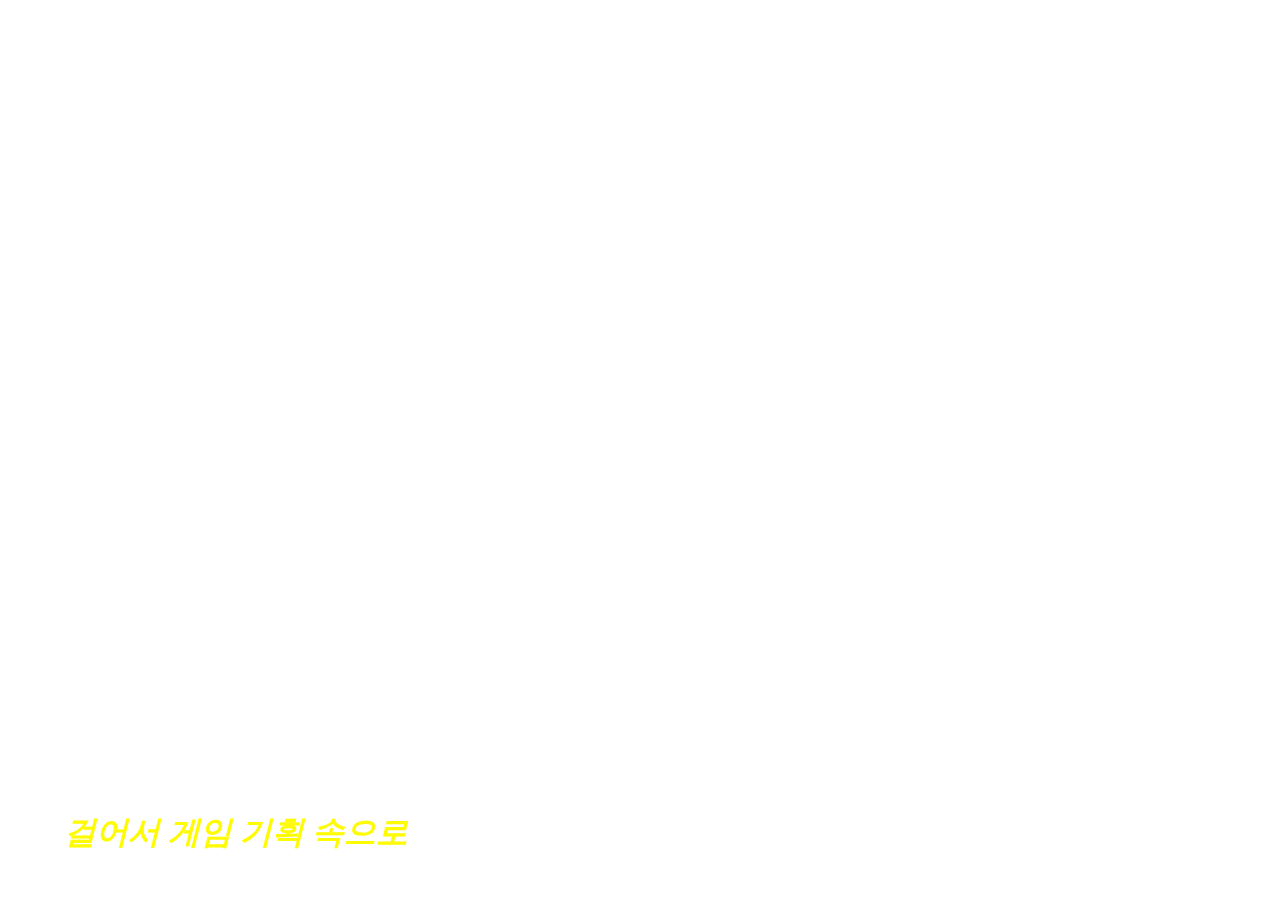
<file: index.html>
<!DOCTYPE html>
<html lang="ko">

<head>
  <meta charset="UTF-8">
  <meta http-equiv="X-UA-Compatible" content="IE=edge">
  <meta name="viewport" content="width=device-width, initial-scale=1.0">
  <meta name="description" content="걸어서 게임기획 속으로">
  <meta name="author" content="KMJ">
  <meta name="generator" content="HTML5">
  <title>Intro</title>
  <meta property="og:type" content="website" />
  <meta property="og:site_name" content="걸어서 게임기획 속으로" />
  <meta property="og:title" content="Intro" />
  <meta property="og:description" content="GDD, UXUI디자인, 레벨디자인 등 그외 모든 게임기획서 모음." />
  <meta property="og:image" content="./images/name_seo.png" />
  <!-- 아텐츠주소 대신 자신의 웹페이지 주소로 바꾸세요 -->
  <meta property="og:url" content="https://kmj3697.netlify.app" />
  <meta property="twitter:card" content="summary" />
  <meta property="twitter:site" content="걸어서 게임기획 속으로" />
  <meta property="twitter:title" content="Intro" />
  <meta property="twitter:description" content="GDD, UXUI디자인, 레벨디자인 등 그외 모든 게임기획서 모음." />
  <meta property="twitter:image" content="./images/name_seo.png" />
  <!-- 아텐츠주소 대신 자신의 웹페이지 주소로 바꾸세요 -->
  <meta property="twitter:url" content="https://kmj3697.netlify.app" />
  <link rel="icon" href="/favicon.ico" />
  <link rel="stylesheet" href="./main.css">
  <!-- <link rel="stylesheet" href="/main.css"> -->
  <!-- <script defer src="/main.js" ></script> -->
  <!-- <script defer src="./main.js"></script> -->
</head>

<body>

  <div style="position: fixed; z-index: -1; width: 100%; height: 100%;" >
    <!-- <iframe width="100%" height="100%" src="https://www.youtube.com/embed/pKMPQ85Ilu4?si=y_7mDklYCB31kJk9&autoplay=1&loop=1&mute=1&playlist=pKMPQ85Ilu4" 
    title="YouTube video player" 
    frameborder="0" 
    allow="accelerometer; autoplay; clipboard-write; encrypted-media; gyroscope; picture-in-picture; web-share" 
    allowfullscreen>
    </iframe> -->
    <iframe width="100%" height="100%" src="https://www.youtube.com/embed/YXj1Cb3p1Jk?loop=1&autoplay=1&mute=1&si=kQ7he0IMuxiHTXy3&playlist=YXj1Cb3p1Jk" 
    title="YouTube video player" 
    frameborder="0" 
    allow="accelerometer; autoplay; clipboard-write; encrypted-media; gyroscope; picture-in-picture; web-share" 
    referrerpolicy="strict-origin-when-cross-origin" 
    allowfullscreen></iframe>
  </div>
  <div>
    <a id="pl" href="/pages/mainpage.html">걸어서 게임 기획 속으로</a>
  </div>
</body>


</html>
</file>
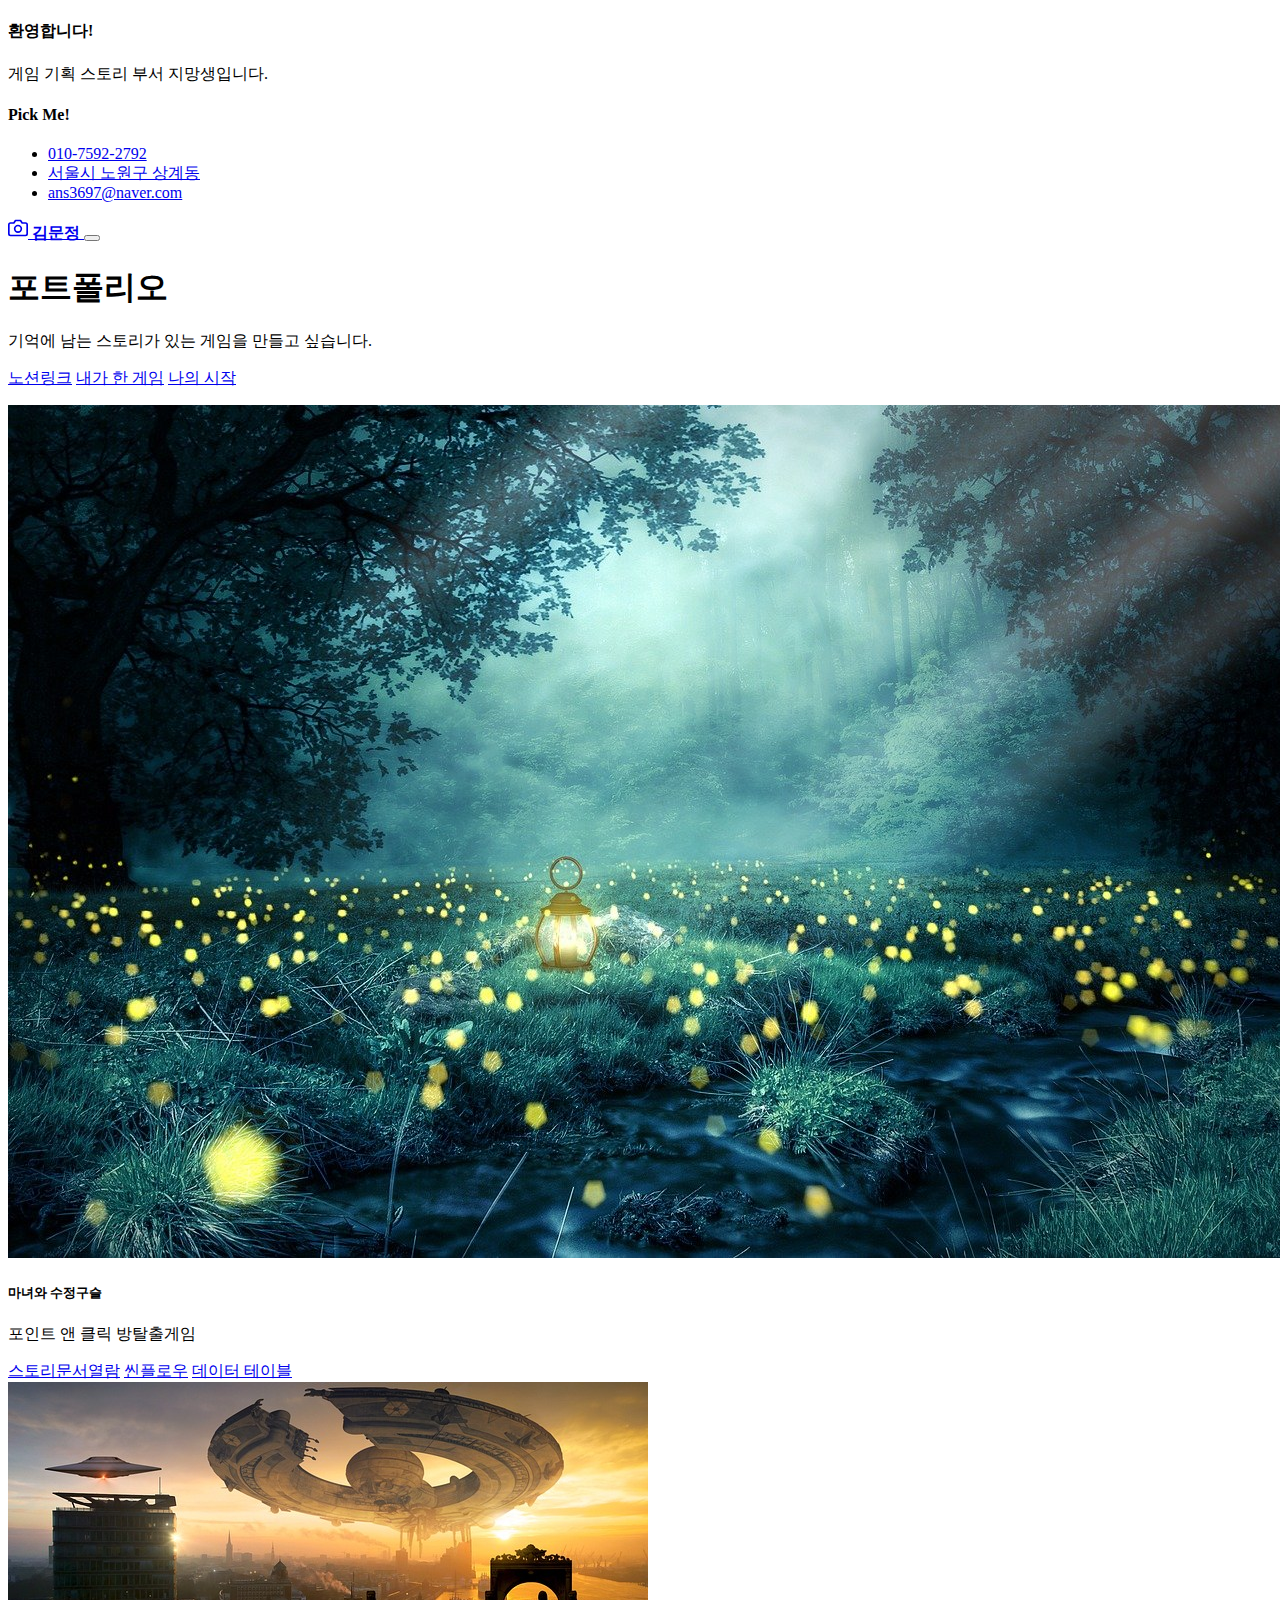
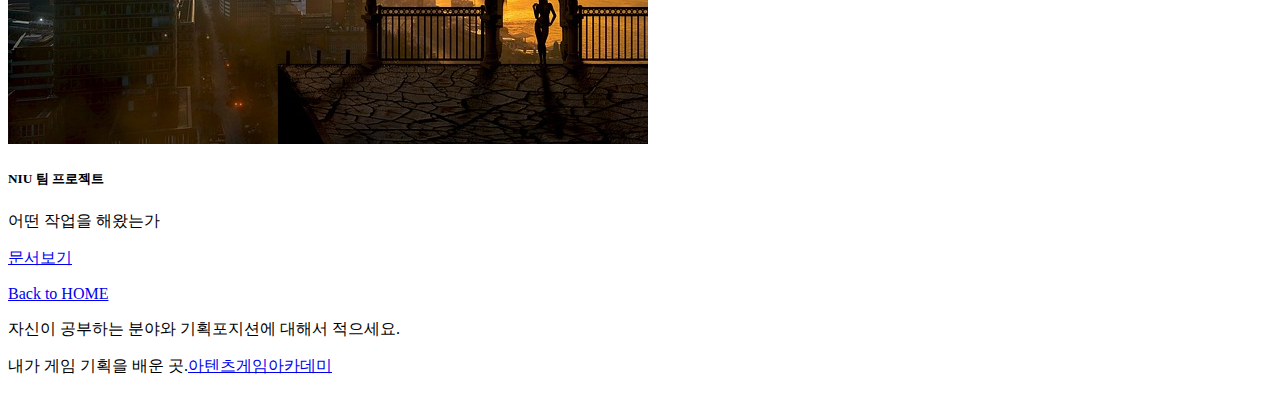
<file: pages/mainpage.html>
<!DOCTYPE html>
<html lang="ko">

<head>
  <meta charset="utf-8">
  <meta name="viewport" content="width=device-width, initial-scale=1">
  <meta name="description" content="걸어서 게임기획 속으로">
  <meta name="author" content="YHS">
  <meta name="generator" content="HTML5">
  <title>HOME</title>
  <meta property="og:type" content="website" />
  <meta property="og:site_name" content="걸어서 게임기획 속으로" />
  <meta property="og:title" content="HOME" />
  <meta property="og:description" content="프로젝트별 게임기획서 모음." />
  <meta property="og:image" content="./images/name_seo.png" />
  <!-- 아텐츠주소 대신 자신의 웹페이지 주소로 바꾸세요 -->
  <meta property="og:url" content="https://kmj3697.netlify.app" />
  <meta property="twitter:card" content="summary" />
  <meta property="twitter:site" content="걸어서 게임기획 속으로" />
  <meta property="twitter:title" content="HOME" />
  <meta property="twitter:description" content="프로젝트별 게임기획서 모음." />
  <meta property="twitter:image" content="./images/name_seo.png" />
  <!-- 아텐츠주소 대신 자신의 웹페이지 주소로 바꾸세요 -->
  <meta property="twitter:url" content="https://kmj3697.netlify.app" />
  <link rel="icon" href="/favicon.ico" />
  <link rel="canonical" href="https://getbootstrap.com/docs/5.2/examples/album/">

  <!-- CSS only -->
  <link href="https://cdn.jsdelivr.net/npm/bootstrap@5.2.3/dist/css/bootstrap.min.css" rel="stylesheet"
    integrity="sha384-rbsA2VBKQhggwzxH7pPCaAqO46MgnOM80zW1RWuH61DGLwZJEdK2Kadq2F9CUG65" crossorigin="anonymous">
  <!-- JavaScript Bundle with Popper -->
  <script defer src="https://cdn.jsdelivr.net/npm/bootstrap@5.2.3/dist/js/bootstrap.bundle.min.js"
    integrity="sha384-kenU1KFdBIe4zVF0s0G1M5b4hcpxyD9F7jL+jjXkk+Q2h455rYXK/7HAuoJl+0I4" crossorigin="anonymous">
  </script>


  <style>
    .bd-placeholder-img {
      font-size: 1.125rem;
      text-anchor: middle;
      -webkit-user-select: none;
      -moz-user-select: none;
      user-select: none;
    }

    @media (min-width: 768px) {
      .bd-placeholder-img-lg {
        font-size: 3.5rem;
      }
    }

    .b-example-divider {
      height: 3rem;
      background-color: rgba(0, 0, 0, .1);
      border: solid rgba(0, 0, 0, .15);
      border-width: 1px 0;
      box-shadow: inset 0 .5em 1.5em rgba(0, 0, 0, .1), inset 0 .125em .5em rgba(0, 0, 0, .15);
    }

    .b-example-vr {
      flex-shrink: 0;
      width: 1.5rem;
      height: 100vh;
    }

    .bi {
      vertical-align: -.125em;
      fill: currentColor;
    }

    .nav-scroller {
      position: relative;
      z-index: 2;
      height: 2.75rem;
      overflow-y: hidden;
    }

    .nav-scroller .nav {
      display: flex;
      flex-wrap: nowrap;
      padding-bottom: 1rem;
      margin-top: -1px;
      overflow-x: auto;
      text-align: center;
      white-space: nowrap;
      -webkit-overflow-scrolling: touch;
    }
  </style>
</head>

<body>

  <header>
    <div class="collapse bg-dark" id="navbarHeader">
      <div class="container">
        <div class="row">
          <div class="col-sm-8 col-md-7 py-4">
            <h4 class="text-white">환영합니다!</h4>
            <p class="text-muted">게임 기획 스토리 부서 지망생입니다.</p>
          </div>
          <div class="col-sm-4 offset-md-1 py-4">
            <h4 class="text-white">Pick Me!</h4>
            <ul class="list-unstyled">
              <li><a href="#" class="text-white">010-7592-2792</a></li>
              <li><a href="#" class="text-white">서울시 노원구 상계동</a></li>
              <li><a href="#" class="text-white">ans3697@naver.com</a></li>
            </ul>
          </div>
        </div>
      </div>
    </div>
    <div class="navbar navbar-dark bg-dark shadow-sm">
      <div class="container">
        <a href="#" class="navbar-brand d-flex align-items-center">
          <svg xmlns="http://www.w3.org/2000/svg" width="20" height="20" fill="none" stroke="currentColor"
            stroke-linecap="round" stroke-linejoin="round" stroke-width="2" aria-hidden="true" class="me-2"
            viewBox="0 0 24 24">
            <path d="M23 19a2 2 0 0 1-2 2H3a2 2 0 0 1-2-2V8a2 2 0 0 1 2-2h4l2-3h6l2 3h4a2 2 0 0 1 2 2z" />
            <circle cx="12" cy="13" r="4" /></svg>
          <strong>김문정</strong>
        </a>
        <button class="navbar-toggler" type="button" data-bs-toggle="collapse" data-bs-target="#navbarHeader"
          aria-controls="navbarHeader" aria-expanded="false" aria-label="Toggle navigation">
          <span class="navbar-toggler-icon"></span>
        </button>
      </div>
    </div>
  </header>

  <main>
    <section class="py-5 text-center container">
      <div class="row py-lg-5">
        <div class="col-lg-6 col-md-8 mx-auto">
          <h1 class="fw-light">포트폴리오</h1>
          <p class="lead text-muted">기억에 남는 스토리가 있는 게임을 만들고 싶습니다.</p>
          <p>
            <a href="https://disco-echinacea-abc.notion.site/27c8d905493d476da9c014181e8a33de?pvs=4" class="btn btn-outline-info my-2">노션링크</a>
            <a href="/pages/sub02.html" class="btn btn-outline-dark my-2">내가 한 게임</a>
            <a href="https://atentsgame.com/" class="btn btn-outline-success my-2">나의 시작</a>
          </p>
        </div>
      </div>
    </section>

 
 

          <!-- 캐로셀 테스트 -->
        
    <div class="album py-5 bg-success">
      <div class="container">
        <div class="row row-cols-1 row-cols-sm-2 row-cols-md-3 g-3">
          <div class="col">
            <div class="card shadow-sm" width="100%">
              <img src="/images/nightwoods.jpg" class="card-img-top" alt="우주선1">
              <div class="card-body">
                <h5 class="card-title">마녀와 수정구슬</h5>
                <p class="card-text">포인트 앤 클릭 방탈출게임</p>
                <a href="/pages/page01.html" class="btn btn-dark">스토리문서열람</a>
                <a href="/pages/page01-1.html" class="btn btn-info">씬플로우</a>
                <a href="/pages/page01-1.html" class="btn btn-dark">데이터 테이블</a>
              </div>
            </div>
          </div>
          <div class="col">
            <div class="card shadow-sm" width="100%">
              <img src="/images/spaceship02.jpg" class="card-img-top" alt="우주선2">
              <div class="card-body">
                <h5 class="card-title">NIU 팀 프로젝트</h5>
                <p class="card-text">어떤 작업을 해왔는가</p>
                <a href="/pages/page02.html" class="btn btn-dark">문서보기</a>
              </div>
            </div>
          </div>
          <!-- 캐로셀 테스트 끝 -->

          <!-- <div class="col">
            <div class="card shadow-sm" width="100%">
              <img src="/images/spaceship01.jpg" class="card-img-top" alt="우주선1">
              <div class="card-body">
                <h5 class="card-title">프로젝트1 이름</h5>
                <p class="card-text">프로젝트1의 내용 설명</p>
                <a href="/pages/sub01.html" class="btn btn-dark">프로젝트1</a>
              </div>
            </div>
          </div>
          <div class="col">
            <div class="card shadow-sm" width="100%">
              <img src="/images/spaceship02.jpg" class="card-img-top" alt="우주선2">
              <div class="card-body">
                <h5 class="card-title">프로젝트2 이름</h5>
                <p class="card-text">매트로바니아 장르의 플래포머 스테이지.</p>
                <a href="/pages/page02.html" class="btn btn-dark">문서보기</a>
              </div>
            </div>
          </div>
          <div class="col">
            <div class="card shadow-sm" width="100%">
              <img src="/images/spaceship03.jpg" class="card-img-top" alt="우주선3">
              <div class="card-body">
                <h5 class="card-title">프로젝트3 이름</h5>
                <p class="card-text">드래그 앤 드랍 기능이 있는 인벤토리 기능</p>
                <a href="/pages/page03.html" class="btn btn-dark">문서보기</a>
              </div>
            </div>
          </div>
          <div class="col">
            <div class="card shadow-sm" width="100%">
              <img src="/images/spaceship04.jpg" class="card-img-top" alt="우주선4">
              <div class="card-body">
                <h5 class="card-title">전투시스템</h5>
                <p class="card-text">온라인 필드 베이스 다대다 전투 환경의 전투 디자인</p>
                <a href="/pages/page04.html" class="btn btn-dark">문서보기</a>
              </div>
            </div>
          </div>
          <div class="col">
            <div class="card shadow-sm" width="100%">
              <img src="/images/spaceship05.jpg" class="card-img-top" alt="우주선5">
              <div class="card-body">
                <h5 class="card-title">채팅시스템</h5>
                <p class="card-text">UI디자인 중 채팅에 대한 모든 시스템</p>
                <a href="/pages/page05.html" class="btn btn-dark">문서보기</a>
              </div>
            </div>
          </div>
          <div class="col">
            <div class="card shadow-sm" width="100%">
              <img src="/images/spaceship06.jpg" class="card-img-top" alt="우주선6">
              <div class="card-body">
                <h5 class="card-title">경매장시스템</h5>
                <p class="card-text">게임 내 상품과 재화를 교환하는 공공 거래 시스템을 주관하는 곳의 디자인</p>
                <a href="/pages/page06.html" class="btn btn-dark">문서보기</a>
              </div>
            </div>
          </div> -->

      </div>
    </div>

  </main>

  <footer class="text-muted py-5">
    <div class="container">
      <p class="float-end mb-1">
        <a href="/index.html">Back to HOME</a>
      </p>
      <p class="mb-1">자신이 공부하는 분야와 기획포지션에 대해서 적으세요.</p>
      <p class="mb-0">내가 게임 기획을 배운 곳.<a href="https://atentsgame.com">아텐츠게임아카데미</a> </p>
    </div>
  </footer>

</html>
</file>
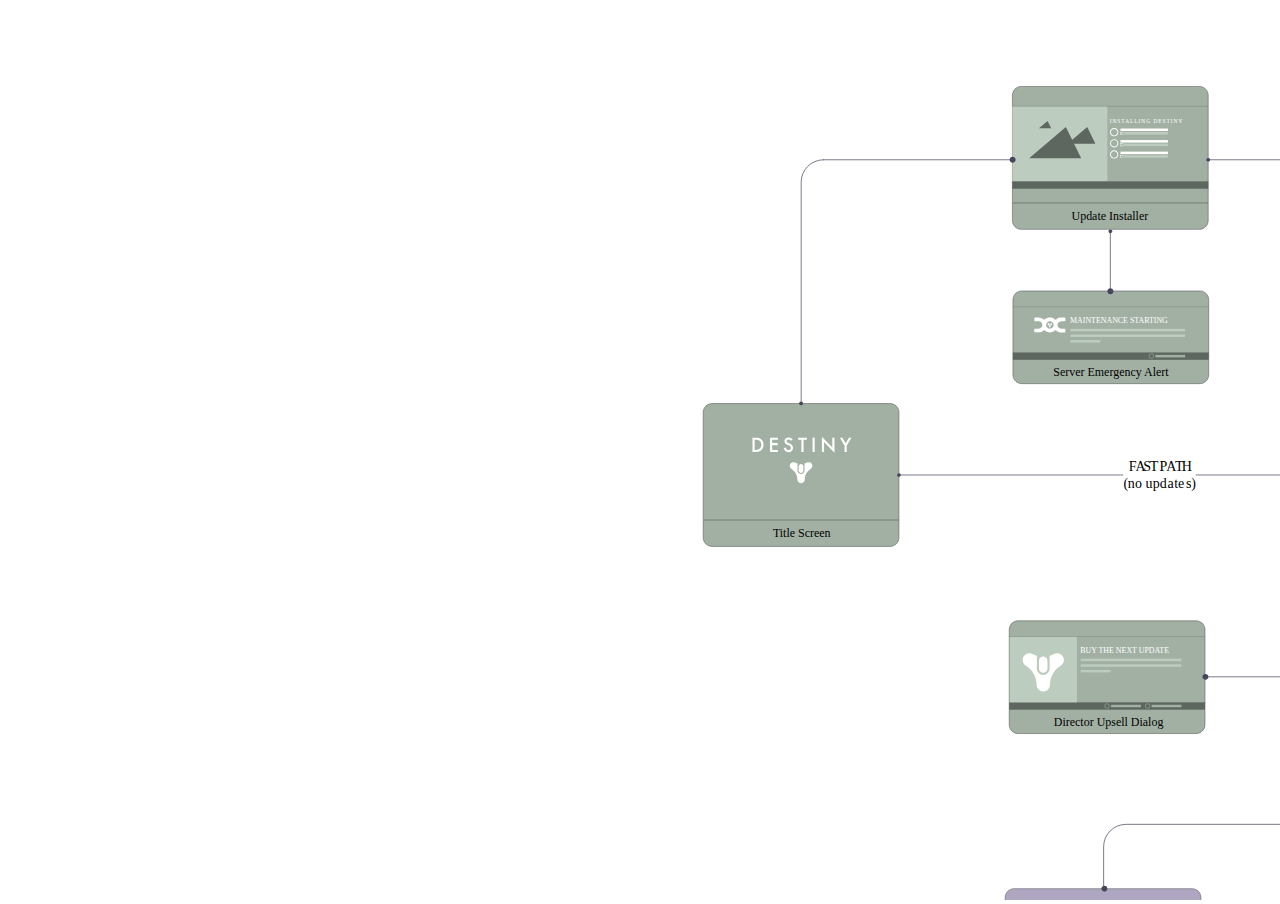
<file: pages/page01-1.html>
<!DOCTYPE html>
<html lang="ko">

<head>
  <meta charset="UTF-8">
  <meta http-equiv="X-UA-Compatible" content="IE=edge">
  <meta name="viewport" content="width=device-width, initial-scale=1.0">
  <title>전체 IA 구조도</title>
  <style>
    #myPDF {
      width: 100%;
      height: 100vh;
    }

    body {
      margin: 0;
      padding: 0;
      overflow: hidden;
    }
  </style>
</head>

<body>

  <body>
    <iframe title="document" id="myPDF" src="/KMJ/images/Destiny_flowchart_v9.svg" frameborder="0"></iframe>
  </body>
</body>

</html>
</file>
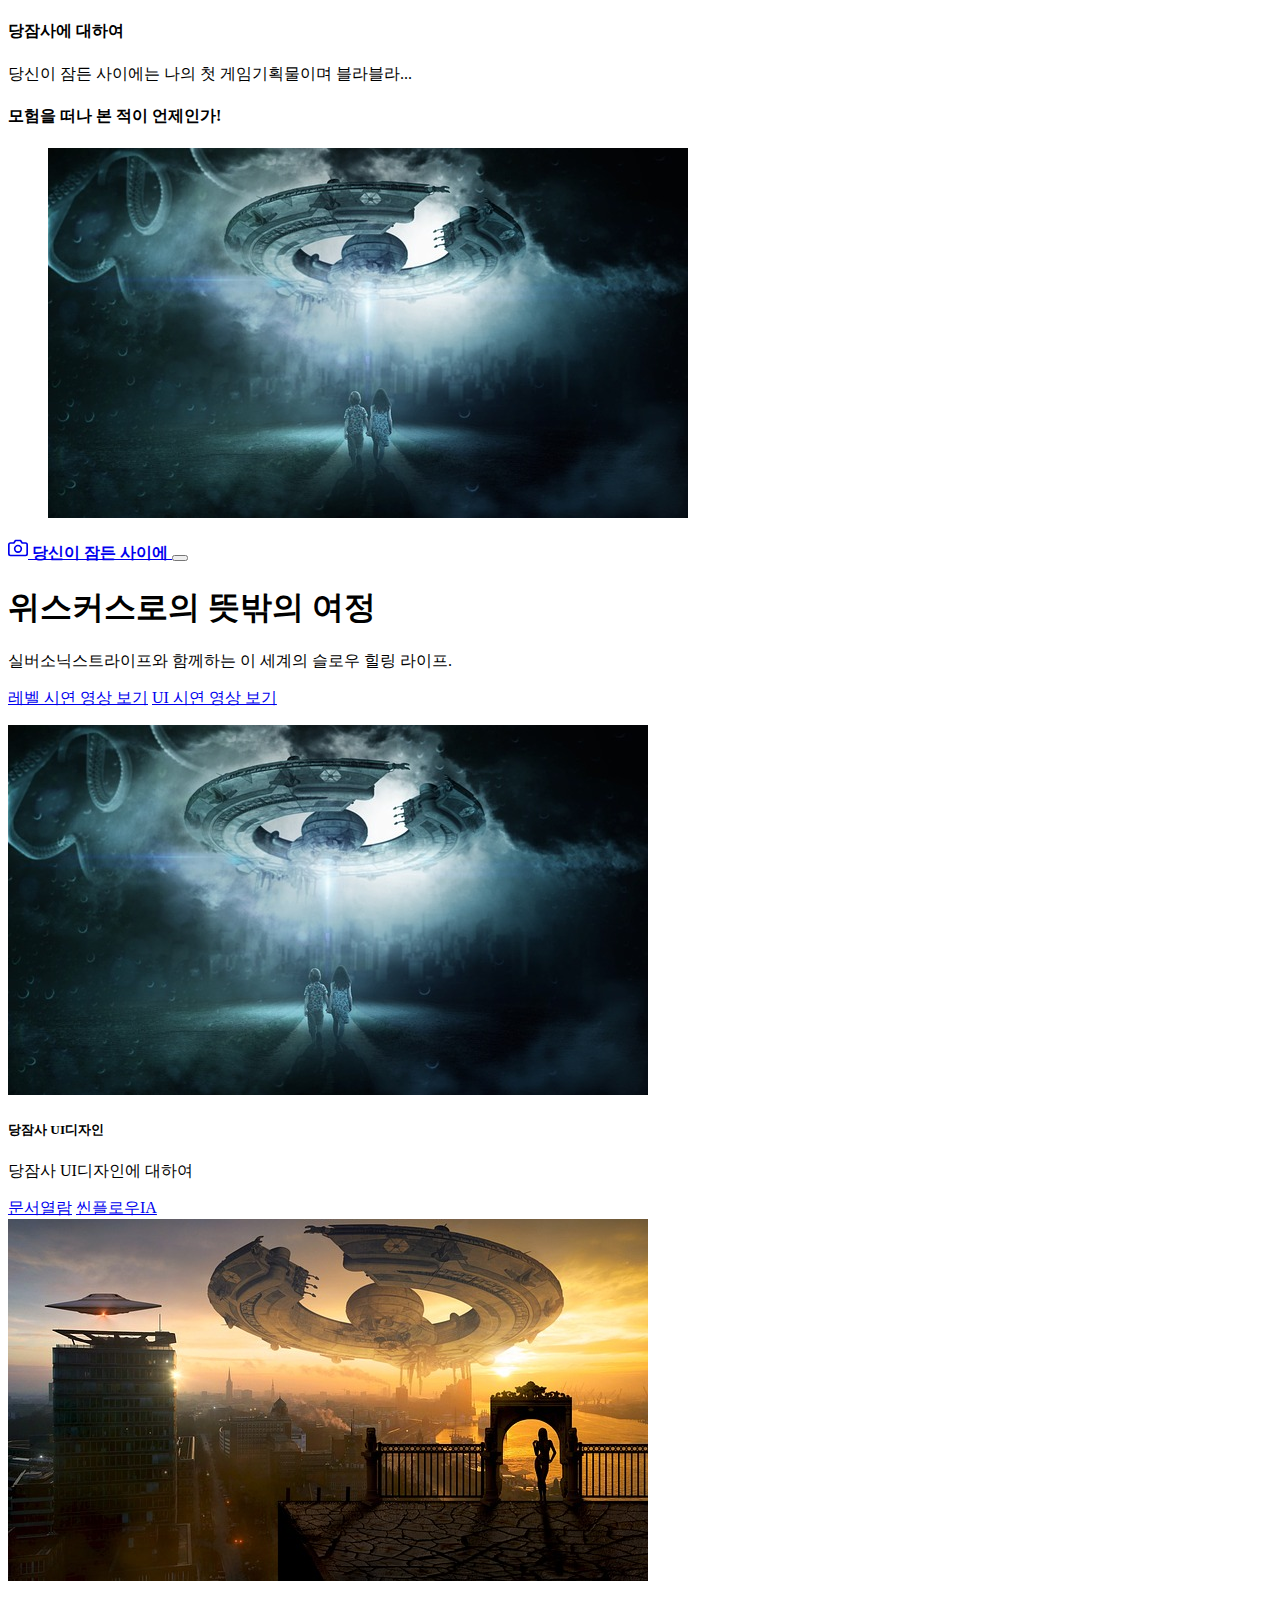
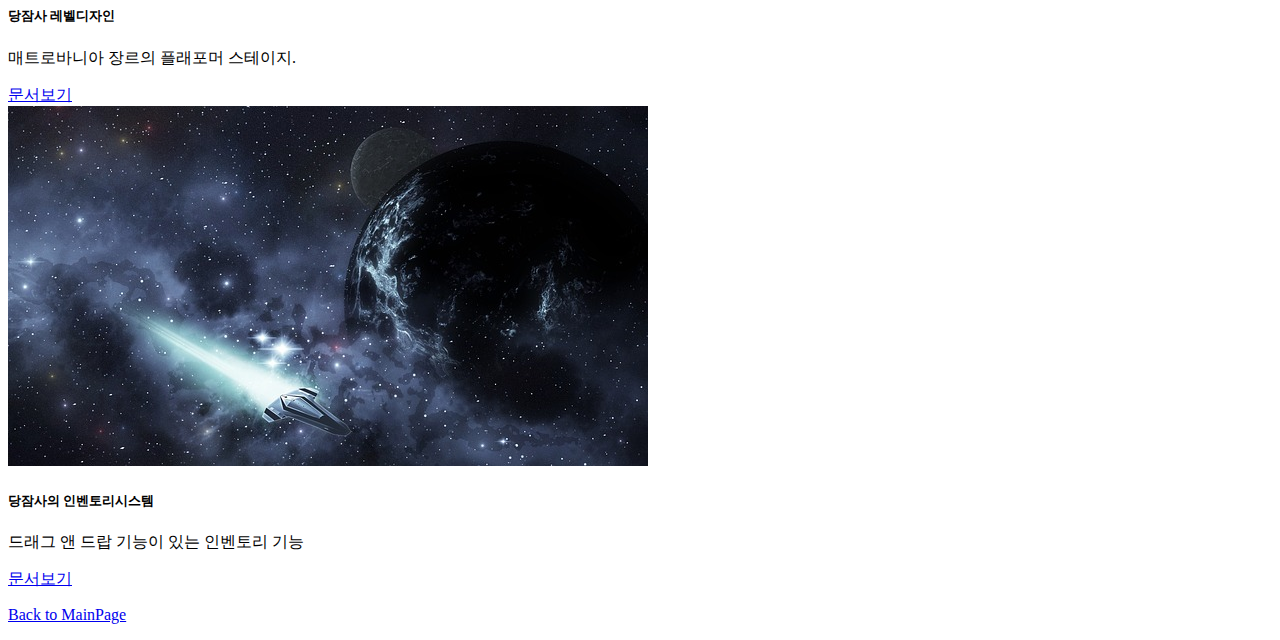
<file: pages/sub01.html>
<!DOCTYPE html>
<html lang="ko">

<head>
  <meta charset="utf-8">
  <meta name="viewport" content="width=device-width, initial-scale=1">
  <meta name="description" content="아나킨의 문서창고">
  <meta name="author" content="YHS">
  <meta name="generator" content="HTML5">
  <title>프로젝트01의 홈</title>
  <meta property="og:type" content="website" />
  <meta property="og:site_name" content="프로젝트01의 홈" />
  <meta property="og:title" content="HOME" />
  <meta property="og:description" content="프로젝트01의 GDD, UXUI디자인, 레벨디자인 기획서 모음." />
  <meta property="og:image" content="./images/name_seo.png" />
  <!-- 아텐츠주소 대신 자신의 웹페이지 주소로 바꾸세요 -->
  <meta property="og:url" content="https://atentsgamedesignsite19.netlify.app" />
  <meta property="twitter:card" content="summary" />
  <meta property="twitter:site" content="프로젝트01의 홈" />
  <meta property="twitter:title" content="HOME" />
  <meta property="twitter:description" content="프로젝트01의 GDD, UXUI디자인, 레벨디자인 기획서 모음." />
  <meta property="twitter:image" content="./images/name_seo.png" />
  <!-- 아텐츠주소 대신 자신의 웹페이지 주소로 바꾸세요 -->
  <meta property="twitter:url" content="https://atentsgamedesignsite19.netlify.app" />
  <link rel="icon" href="/favicon.ico" />
  <link rel="canonical" href="https://getbootstrap.com/docs/5.2/examples/album/">

  <!-- CSS only -->
  <link href="https://cdn.jsdelivr.net/npm/bootstrap@5.2.3/dist/css/bootstrap.min.css" rel="stylesheet"
    integrity="sha384-rbsA2VBKQhggwzxH7pPCaAqO46MgnOM80zW1RWuH61DGLwZJEdK2Kadq2F9CUG65" crossorigin="anonymous">
  <!-- JavaScript Bundle with Popper -->
  <script defer src="https://cdn.jsdelivr.net/npm/bootstrap@5.2.3/dist/js/bootstrap.bundle.min.js"
    integrity="sha384-kenU1KFdBIe4zVF0s0G1M5b4hcpxyD9F7jL+jjXkk+Q2h455rYXK/7HAuoJl+0I4" crossorigin="anonymous">
  </script>


  <style>
    .bd-placeholder-img {
      font-size: 1.125rem;
      text-anchor: middle;
      -webkit-user-select: none;
      -moz-user-select: none;
      user-select: none;
    }

    @media (min-width: 768px) {
      .bd-placeholder-img-lg {
        font-size: 3.5rem;
      }
    }

    .b-example-divider {
      height: 3rem;
      background-color: rgba(0, 0, 0, .1);
      border: solid rgba(0, 0, 0, .15);
      border-width: 1px 0;
      box-shadow: inset 0 .5em 1.5em rgba(0, 0, 0, .1), inset 0 .125em .5em rgba(0, 0, 0, .15);
    }

    .b-example-vr {
      flex-shrink: 0;
      width: 1.5rem;
      height: 100vh;
    }

    .bi {
      vertical-align: -.125em;
      fill: currentColor;
    }

    .nav-scroller {
      position: relative;
      z-index: 2;
      height: 2.75rem;
      overflow-y: hidden;
    }

    .nav-scroller .nav {
      display: flex;
      flex-wrap: nowrap;
      padding-bottom: 1rem;
      margin-top: -1px;
      overflow-x: auto;
      text-align: center;
      white-space: nowrap;
      -webkit-overflow-scrolling: touch;
    }
  </style>
</head>

<body>

  <header>
    <div class="collapse bg-success" id="navbarHeader">
      <div class="container">
        <div class="row">
          <div class="col-sm-8 col-md-7 py-4">
            <h4 class="text-white">당잠사에 대하여</h4>
            <p class="text-muted">당신이 잠든 사이에는 나의 첫 게임기획물이며 블라블라...</p>
          </div>
          <div class="col-sm-4 offset-md-1 py-4">
            <h4 class="text-white">모험을 떠나 본 적이 언제인가!</h4>
            <ul class="list-unstyled">
              <!-- <li><a href="#" class="text-white">010-7777-0000</a></li>
              <li><a href="#" class="text-white">서울시 강남구 역삼동</a></li>
              <li><a href="#" class="text-white">paranaidl@naver.com</a></li> -->
              <img src="/images/spaceship01.jpg" class="card-img-top" alt="우주선1">
            </ul>
          </div>
        </div>
      </div>
    </div>
    <div class="navbar navbar-dark bg-dark shadow-sm">
      <div class="container">
        <a href="#" class="navbar-brand d-flex align-items-center">
          <svg xmlns="http://www.w3.org/2000/svg" width="20" height="20" fill="none" stroke="currentColor"
            stroke-linecap="round" stroke-linejoin="round" stroke-width="2" aria-hidden="true" class="me-2"
            viewBox="0 0 24 24">
            <path d="M23 19a2 2 0 0 1-2 2H3a2 2 0 0 1-2-2V8a2 2 0 0 1 2-2h4l2-3h6l2 3h4a2 2 0 0 1 2 2z" />
            <circle cx="12" cy="13" r="4" /></svg>
          <strong>당신이 잠든 사이에</strong>
        </a>
        <button class="navbar-toggler" type="button" data-bs-toggle="collapse" data-bs-target="#navbarHeader"
          aria-controls="navbarHeader" aria-expanded="false" aria-label="Toggle navigation">
          <span class="navbar-toggler-icon"></span>
        </button>
      </div>
    </div>
  </header>

  <main>
    <section class="py-5 text-center container">
      <div class="row py-lg-5">
        <div class="col-lg-6 col-md-8 mx-auto">
          <h1 class="fw-light">위스커스로의 뜻밖의 여정</h1>
          <p class="lead text-muted">실버소닉스트라이프와 함께하는 이 세계의 슬로우 힐링 라이프.</p>
          <p>
            <a href="https://www.youtube.com/watch?v=O1Uh6Vl08zg" class="btn btn-success my-2">레벨 시연 영상 보기</a>
            <a href="https://www.youtube.com/watch?v=d69GbPPFHk8" class="btn btn-success my-2">UI 시연 영상 보기</a>
          </p>
        </div>
      </div>
    </section>

    <div class="album py-5 bg-success">
      <div class="container">
        <div class="row row-cols-1 row-cols-sm-2 row-cols-md-3 g-3">
          <div class="col">
            <div class="card shadow-sm" width="100%">
              <img src="/images/spaceship01.jpg" class="card-img-top" alt="우주선1">
              <div class="card-body">
                <h5 class="card-title">당잠사 UI디자인</h5>
                <p class="card-text">당잠사 UI디자인에 대하여</p>
                <a href="/pages/page01.html" class="btn btn-dark">문서열람</a>
                <a href="/pages/page01-1.html" class="btn btn-info">씬플로우IA</a>
              </div>
            </div>
          </div>
          <div class="col">
            <div class="card shadow-sm" width="100%">
              <img src="/images/spaceship02.jpg" class="card-img-top" alt="우주선2">
              <div class="card-body">
                <h5 class="card-title">당잠사 레벨디자인</h5>
                <p class="card-text">매트로바니아 장르의 플래포머 스테이지.</p>
                <a href="/pages/page02.html" class="btn btn-dark">문서보기</a>
              </div>
            </div>
          </div>
          <div class="col">
            <div class="card shadow-sm" width="100%">
              <img src="/images/spaceship03.jpg" class="card-img-top" alt="우주선3">
              <div class="card-body">
                <h5 class="card-title">당잠사의 인벤토리시스템</h5>
                <p class="card-text">드래그 앤 드랍 기능이 있는 인벤토리 기능</p>
                <a href="/pages/page03.html" class="btn btn-dark">문서보기</a>
              </div>
            </div>
          </div>
          <!-- <div class="col">
            <div class="card shadow-sm" width="100%">
              <img src="/images/spaceship04.jpg" class="card-img-top" alt="우주선4">
              <div class="card-body">
                <h5 class="card-title">당잠사의 전투시스템</h5>
                <p class="card-text">온라인 필드 베이스 다대다 전투 환경의 전투 디자인</p>
                <a href="/pages/page04.html" class="btn btn-dark">문서보기</a>
              </div>
            </div>
          </div>
          <div class="col">
            <div class="card shadow-sm" width="100%">
              <img src="/images/spaceship05.jpg" class="card-img-top" alt="우주선5">
              <div class="card-body">
                <h5 class="card-title">채팅시스템</h5>
                <p class="card-text">UI디자인 중 채팅에 대한 모든 시스템</p>
                <a href="/pages/page05.html" class="btn btn-dark">문서보기</a>
              </div>
            </div>
          </div>
          <div class="col">
            <div class="card shadow-sm" width="100%">
              <img src="/images/spaceship06.jpg" class="card-img-top" alt="우주선6">
              <div class="card-body">
                <h5 class="card-title">경매장시스템</h5>
                <p class="card-text">게임 내 상품과 재화를 교환하는 공공 거래 시스템을 주관하는 곳의 디자인</p>
                <a href="/pages/page06.html" class="btn btn-dark">문서보기</a>
              </div>
            </div>
          </div> -->
          <!-- <div class="col">
            <div class="card shadow-sm" width="100%">
              <img src="/images/spaceship06.jpg" class="card-img-top" alt="우주선6">
              <div class="card-body">
                <h5 class="card-title">기획서7</h5>
                <p class="card-text">블라블라~ 기획서6의 내용을 간략하게 적으세요.</p>
                <a href="/pages/page06.html" class="btn btn-dark">문서보기</a>
              </div>
            </div>
          </div>
          <div class="col">
            <div class="card shadow-sm" width="100%">
              <img src="/images/spaceship06.jpg" class="card-img-top" alt="우주선6">
              <div class="card-body">
                <h5 class="card-title">기획서8</h5>
                <p class="card-text">블라블라~ 기획서6의 내용을 간략하게 적으세요.</p>
                <a href="/pages/page06.html" class="btn btn-dark">문서보기</a>
              </div>
            </div>
          </div>
          <div class="col">
            <div class="card shadow-sm" width="100%">
              <img src="/images/spaceship06.jpg" class="card-img-top" alt="우주선6">
              <div class="card-body">
                <h5 class="card-title">기획서9</h5>
                <p class="card-text">블라블라~ 기획서6의 내용을 간략하게 적으세요.</p>
                <a href="/pages/page06.html" class="btn btn-dark">문서보기</a>
              </div>
            </div>
          </div> -->

        </div>
      </div>
    </div>

  </main>

  <footer class="text-muted py-5">
    <div class="container">
      <p class="float-end mb-1">
        <a href="/pages/mainpage.html">Back to MainPage</a>
      </p>
      <!-- <p class="mb-1">자신이 공부하는 분야와 기획포지션에 대해서 적으세요.</p>
      <p class="mb-0">자신이 공부한 것을 입증할 수 있는 학교, 학원 등을 링크하세요. <a href="https://atentsgame.com">아텐츠게임아카데미</a> </p> -->
    </div>
  </footer>

</html>
</file>
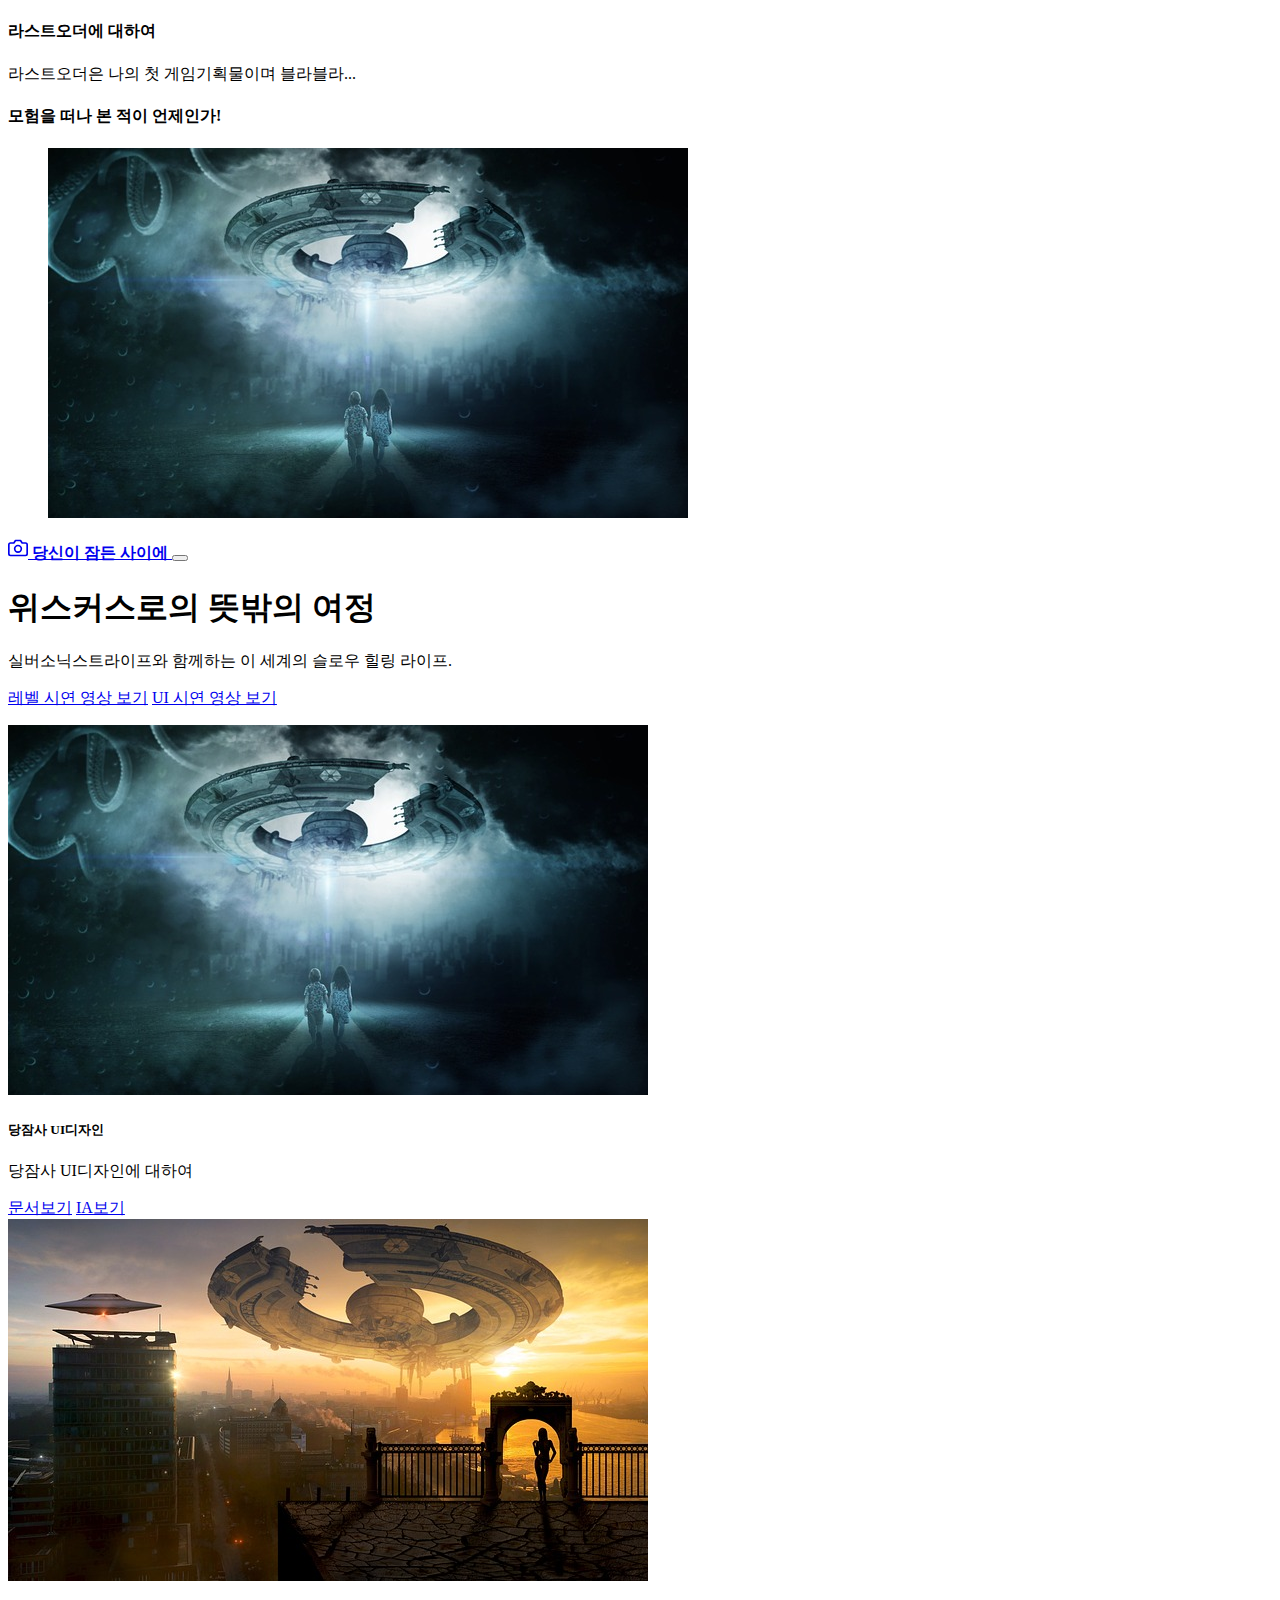
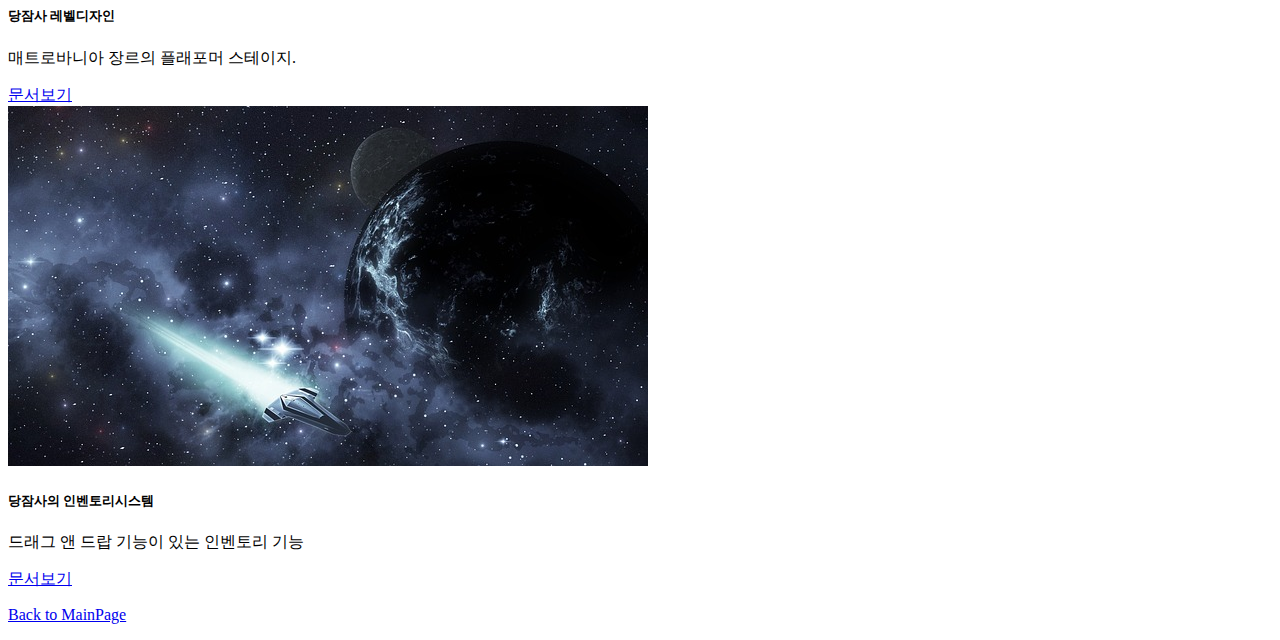
<file: pages/sub02.html>
<!DOCTYPE html>
<html lang="ko">

<head>
  <meta charset="utf-8">
  <meta name="viewport" content="width=device-width, initial-scale=1">
  <meta name="description" content="아나킨의 문서창고">
  <meta name="author" content="YHS">
  <meta name="generator" content="HTML5">
  <title>라스트오더 기획</title>
  <meta property="og:type" content="website" />
  <meta property="og:site_name" content="라스트오더 홈" />
  <meta property="og:title" content="HOME" />
  <meta property="og:description" content="라스트오더의 GDD, UXUI디자인, 레벨디자인 기획서 모음." />
  <meta property="og:image" content="./images/name_seo.png" />
  <!-- 아텐츠주소 대신 자신의 웹페이지 주소로 바꾸세요 -->
  <meta property="og:url" content="https://atentsgamedesignsite19.netlify.app" />
  <meta property="twitter:card" content="summary" />
  <meta property="twitter:site" content="라스트오더의 홈" />
  <meta property="twitter:title" content="HOME" />
  <meta property="twitter:description" content="라스트오더의 GDD, UXUI디자인, 레벨디자인 기획서 모음." />
  <meta property="twitter:image" content="./images/name_seo.png" />
  <!-- 아텐츠주소 대신 자신의 웹페이지 주소로 바꾸세요 -->
  <meta property="twitter:url" content="https://atentsgamedesignsite19.netlify.app" />
  <link rel="icon" href="/favicon.ico" />
  <link rel="canonical" href="https://getbootstrap.com/docs/5.2/examples/album/">

  <!-- CSS only -->
  <link href="https://cdn.jsdelivr.net/npm/bootstrap@5.2.3/dist/css/bootstrap.min.css" rel="stylesheet"
    integrity="sha384-rbsA2VBKQhggwzxH7pPCaAqO46MgnOM80zW1RWuH61DGLwZJEdK2Kadq2F9CUG65" crossorigin="anonymous">
  <!-- JavaScript Bundle with Popper -->
  <script defer src="https://cdn.jsdelivr.net/npm/bootstrap@5.2.3/dist/js/bootstrap.bundle.min.js"
    integrity="sha384-kenU1KFdBIe4zVF0s0G1M5b4hcpxyD9F7jL+jjXkk+Q2h455rYXK/7HAuoJl+0I4" crossorigin="anonymous">
  </script>


  <style>
    .bd-placeholder-img {
      font-size: 1.125rem;
      text-anchor: middle;
      -webkit-user-select: none;
      -moz-user-select: none;
      user-select: none;
    }

    @media (min-width: 768px) {
      .bd-placeholder-img-lg {
        font-size: 3.5rem;
      }
    }

    .b-example-divider {
      height: 3rem;
      background-color: rgba(0, 0, 0, .1);
      border: solid rgba(0, 0, 0, .15);
      border-width: 1px 0;
      box-shadow: inset 0 .5em 1.5em rgba(0, 0, 0, .1), inset 0 .125em .5em rgba(0, 0, 0, .15);
    }

    .b-example-vr {
      flex-shrink: 0;
      width: 1.5rem;
      height: 100vh;
    }

    .bi {
      vertical-align: -.125em;
      fill: currentColor;
    }

    .nav-scroller {
      position: relative;
      z-index: 2;
      height: 2.75rem;
      overflow-y: hidden;
    }

    .nav-scroller .nav {
      display: flex;
      flex-wrap: nowrap;
      padding-bottom: 1rem;
      margin-top: -1px;
      overflow-x: auto;
      text-align: center;
      white-space: nowrap;
      -webkit-overflow-scrolling: touch;
    }
  </style>
</head>

<body>

  <header>
    <div class="collapse bg-success" id="navbarHeader">
      <div class="container">
        <div class="row">
          <div class="col-sm-8 col-md-7 py-4">
            <h4 class="text-white">라스트오더에 대하여</h4>
            <p class="text-muted">라스트오더은 나의 첫 게임기획물이며 블라블라...</p>
          </div>
          <div class="col-sm-4 offset-md-1 py-4">
            <h4 class="text-white">모험을 떠나 본 적이 언제인가!</h4>
            <ul class="list-unstyled">
              <!-- <li><a href="#" class="text-white">010-7777-0000</a></li>
              <li><a href="#" class="text-white">서울시 강남구 역삼동</a></li>
              <li><a href="#" class="text-white">paranaidl@naver.com</a></li> -->
              <img src="/images/spaceship01.jpg" class="card-img-top" alt="우주선1">
            </ul>
          </div>
        </div>
      </div>
    </div>
    <div class="navbar navbar-dark bg-dark shadow-sm">
      <div class="container">
        <a href="#" class="navbar-brand d-flex align-items-center">
          <svg xmlns="http://www.w3.org/2000/svg" width="20" height="20" fill="none" stroke="currentColor"
            stroke-linecap="round" stroke-linejoin="round" stroke-width="2" aria-hidden="true" class="me-2"
            viewBox="0 0 24 24">
            <path d="M23 19a2 2 0 0 1-2 2H3a2 2 0 0 1-2-2V8a2 2 0 0 1 2-2h4l2-3h6l2 3h4a2 2 0 0 1 2 2z" />
            <circle cx="12" cy="13" r="4" /></svg>
          <strong>당신이 잠든 사이에</strong>
        </a>
        <button class="navbar-toggler" type="button" data-bs-toggle="collapse" data-bs-target="#navbarHeader"
          aria-controls="navbarHeader" aria-expanded="false" aria-label="Toggle navigation">
          <span class="navbar-toggler-icon"></span>
        </button>
      </div>
    </div>
  </header>

  <main>
    <section class="py-5 text-center container">
      <div class="row py-lg-5">
        <div class="col-lg-6 col-md-8 mx-auto">
          <h1 class="fw-light">위스커스로의 뜻밖의 여정</h1>
          <p class="lead text-muted">실버소닉스트라이프와 함께하는 이 세계의 슬로우 힐링 라이프.</p>
          <p>
            <a href="https://www.youtube.com/watch?v=O1Uh6Vl08zg" class="btn btn-success my-2">레벨 시연 영상 보기</a>
            <a href="https://www.youtube.com/watch?v=d69GbPPFHk8" class="btn btn-success my-2">UI 시연 영상 보기</a>
          </p>
        </div>
      </div>
    </section>

    <div class="album py-5 bg-success">
      <div class="container">
        <div class="row row-cols-1 row-cols-sm-2 row-cols-md-3 g-3">
          <div class="col">
            <div class="card shadow-sm" width="100%">
              <img src="/images/spaceship01.jpg" class="card-img-top" alt="우주선1">
              <div class="card-body">
                <h5 class="card-title">당잠사 UI디자인</h5>
                <p class="card-text">당잠사 UI디자인에 대하여</p>
                <a href="/pages/page01.html" class="btn btn-dark">문서보기</a>
                <a href="/pages/page01-1.html" class="btn btn-info">IA보기</a>
              </div>
            </div>
          </div>
          <div class="col">
            <div class="card shadow-sm" width="100%">
              <img src="/images/spaceship02.jpg" class="card-img-top" alt="우주선2">
              <div class="card-body">
                <h5 class="card-title">당잠사 레벨디자인</h5>
                <p class="card-text">매트로바니아 장르의 플래포머 스테이지.</p>
                <a href="/pages/page02.html" class="btn btn-dark">문서보기</a>
              </div>
            </div>
          </div>
          <div class="col">
            <div class="card shadow-sm" width="100%">
              <img src="/images/spaceship03.jpg" class="card-img-top" alt="우주선3">
              <div class="card-body">
                <h5 class="card-title">당잠사의 인벤토리시스템</h5>
                <p class="card-text">드래그 앤 드랍 기능이 있는 인벤토리 기능</p>
                <a href="/pages/page03.html" class="btn btn-dark">문서보기</a>
              </div>
            </div>
          </div>
          <!-- <div class="col">
            <div class="card shadow-sm" width="100%">
              <img src="/images/spaceship04.jpg" class="card-img-top" alt="우주선4">
              <div class="card-body">
                <h5 class="card-title">당잠사의 전투시스템</h5>
                <p class="card-text">온라인 필드 베이스 다대다 전투 환경의 전투 디자인</p>
                <a href="/pages/page04.html" class="btn btn-dark">문서보기</a>
              </div>
            </div>
          </div>
          <div class="col">
            <div class="card shadow-sm" width="100%">
              <img src="/images/spaceship05.jpg" class="card-img-top" alt="우주선5">
              <div class="card-body">
                <h5 class="card-title">채팅시스템</h5>
                <p class="card-text">UI디자인 중 채팅에 대한 모든 시스템</p>
                <a href="/pages/page05.html" class="btn btn-dark">문서보기</a>
              </div>
            </div>
          </div>
          <div class="col">
            <div class="card shadow-sm" width="100%">
              <img src="/images/spaceship06.jpg" class="card-img-top" alt="우주선6">
              <div class="card-body">
                <h5 class="card-title">경매장시스템</h5>
                <p class="card-text">게임 내 상품과 재화를 교환하는 공공 거래 시스템을 주관하는 곳의 디자인</p>
                <a href="/pages/page06.html" class="btn btn-dark">문서보기</a>
              </div>
            </div>
          </div> -->
          <!-- <div class="col">
            <div class="card shadow-sm" width="100%">
              <img src="/images/spaceship06.jpg" class="card-img-top" alt="우주선6">
              <div class="card-body">
                <h5 class="card-title">기획서7</h5>
                <p class="card-text">블라블라~ 기획서6의 내용을 간략하게 적으세요.</p>
                <a href="/pages/page06.html" class="btn btn-dark">문서보기</a>
              </div>
            </div>
          </div>
          <div class="col">
            <div class="card shadow-sm" width="100%">
              <img src="/images/spaceship06.jpg" class="card-img-top" alt="우주선6">
              <div class="card-body">
                <h5 class="card-title">기획서8</h5>
                <p class="card-text">블라블라~ 기획서6의 내용을 간략하게 적으세요.</p>
                <a href="/pages/page06.html" class="btn btn-dark">문서보기</a>
              </div>
            </div>
          </div>
          <div class="col">
            <div class="card shadow-sm" width="100%">
              <img src="/images/spaceship06.jpg" class="card-img-top" alt="우주선6">
              <div class="card-body">
                <h5 class="card-title">기획서9</h5>
                <p class="card-text">블라블라~ 기획서6의 내용을 간략하게 적으세요.</p>
                <a href="/pages/page06.html" class="btn btn-dark">문서보기</a>
              </div>
            </div>
          </div> -->

        </div>
      </div>
    </div>

  </main>

  <footer class="text-muted py-5">
    <div class="container">
      <p class="float-end mb-1">
        <a href="/pages/mainpage.html">Back to MainPage</a>
      </p>
      <!-- <p class="mb-1">자신이 공부하는 분야와 기획포지션에 대해서 적으세요.</p>
      <p class="mb-0">자신이 공부한 것을 입증할 수 있는 학교, 학원 등을 링크하세요. <a href="https://atentsgame.com">아텐츠게임아카데미</a> </p> -->
    </div>
  </footer>

</html>
</file>
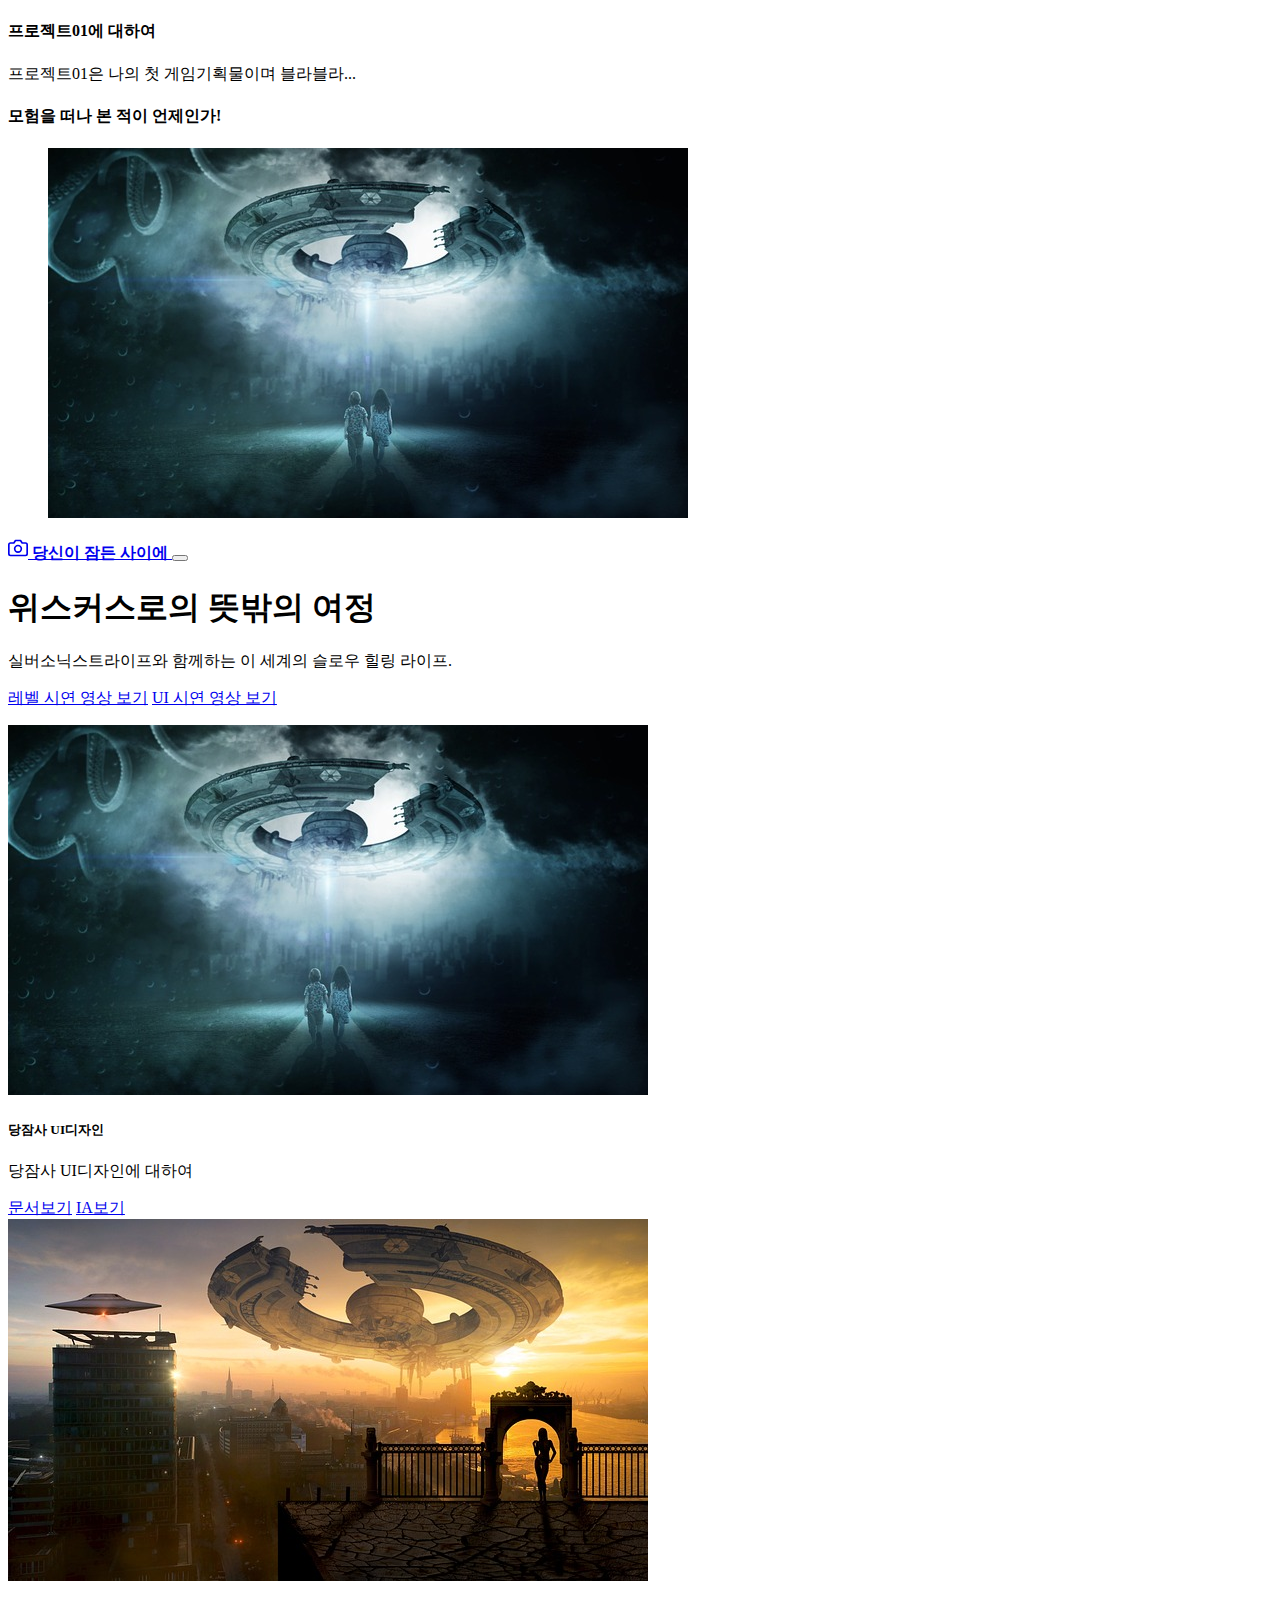
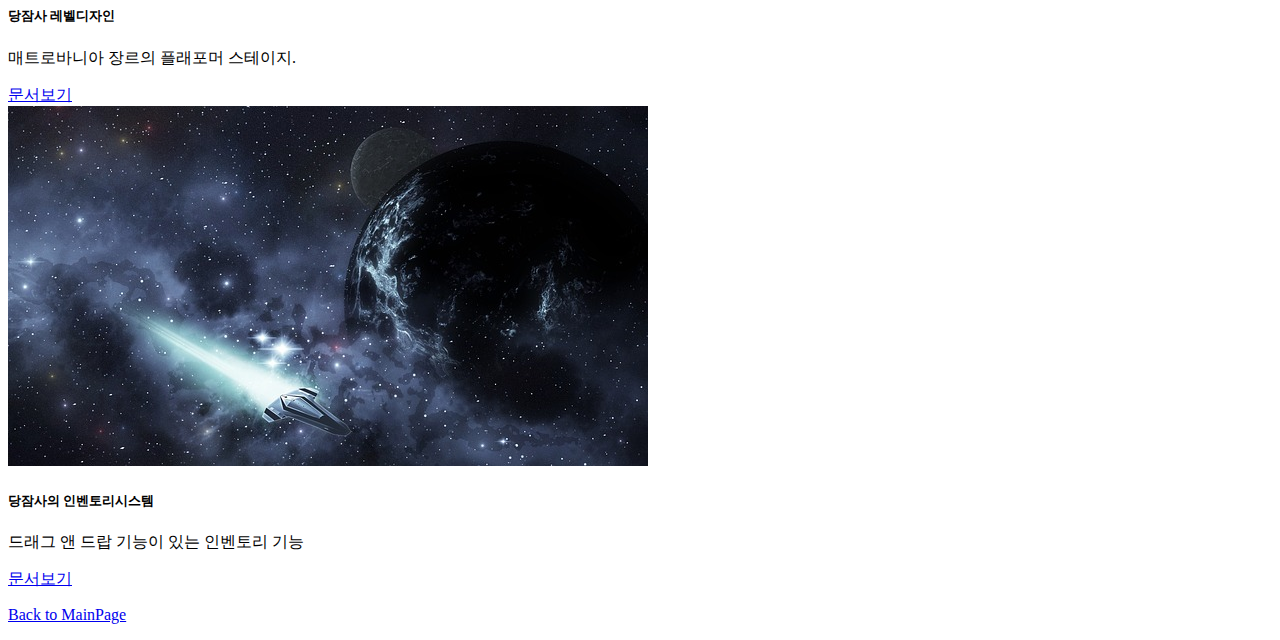
<file: pages/sub03.html>
<!DOCTYPE html>
<html lang="ko">

<head>
  <meta charset="utf-8">
  <meta name="viewport" content="width=device-width, initial-scale=1">
  <meta name="description" content="아나킨의 문서창고">
  <meta name="author" content="YHS">
  <meta name="generator" content="HTML5">
  <title>프로젝트01의 홈</title>
  <meta property="og:type" content="website" />
  <meta property="og:site_name" content="프로젝트01의 홈" />
  <meta property="og:title" content="HOME" />
  <meta property="og:description" content="프로젝트01의 GDD, UXUI디자인, 레벨디자인 기획서 모음." />
  <meta property="og:image" content="./images/name_seo.png" />
  <!-- 아텐츠주소 대신 자신의 웹페이지 주소로 바꾸세요 -->
  <meta property="og:url" content="https://atentsgamedesignsite19.netlify.app" />
  <meta property="twitter:card" content="summary" />
  <meta property="twitter:site" content="프로젝트01의 홈" />
  <meta property="twitter:title" content="HOME" />
  <meta property="twitter:description" content="프로젝트01의 GDD, UXUI디자인, 레벨디자인 기획서 모음." />
  <meta property="twitter:image" content="./images/name_seo.png" />
  <!-- 아텐츠주소 대신 자신의 웹페이지 주소로 바꾸세요 -->
  <meta property="twitter:url" content="https://atentsgamedesignsite19.netlify.app" />
  <link rel="icon" href="/favicon.ico" />
  <link rel="canonical" href="https://getbootstrap.com/docs/5.2/examples/album/">

  <!-- CSS only -->
  <link href="https://cdn.jsdelivr.net/npm/bootstrap@5.2.3/dist/css/bootstrap.min.css" rel="stylesheet"
    integrity="sha384-rbsA2VBKQhggwzxH7pPCaAqO46MgnOM80zW1RWuH61DGLwZJEdK2Kadq2F9CUG65" crossorigin="anonymous">
  <!-- JavaScript Bundle with Popper -->
  <script defer src="https://cdn.jsdelivr.net/npm/bootstrap@5.2.3/dist/js/bootstrap.bundle.min.js"
    integrity="sha384-kenU1KFdBIe4zVF0s0G1M5b4hcpxyD9F7jL+jjXkk+Q2h455rYXK/7HAuoJl+0I4" crossorigin="anonymous">
  </script>


  <style>
    .bd-placeholder-img {
      font-size: 1.125rem;
      text-anchor: middle;
      -webkit-user-select: none;
      -moz-user-select: none;
      user-select: none;
    }

    @media (min-width: 768px) {
      .bd-placeholder-img-lg {
        font-size: 3.5rem;
      }
    }

    .b-example-divider {
      height: 3rem;
      background-color: rgba(0, 0, 0, .1);
      border: solid rgba(0, 0, 0, .15);
      border-width: 1px 0;
      box-shadow: inset 0 .5em 1.5em rgba(0, 0, 0, .1), inset 0 .125em .5em rgba(0, 0, 0, .15);
    }

    .b-example-vr {
      flex-shrink: 0;
      width: 1.5rem;
      height: 100vh;
    }

    .bi {
      vertical-align: -.125em;
      fill: currentColor;
    }

    .nav-scroller {
      position: relative;
      z-index: 2;
      height: 2.75rem;
      overflow-y: hidden;
    }

    .nav-scroller .nav {
      display: flex;
      flex-wrap: nowrap;
      padding-bottom: 1rem;
      margin-top: -1px;
      overflow-x: auto;
      text-align: center;
      white-space: nowrap;
      -webkit-overflow-scrolling: touch;
    }
  </style>
</head>

<body>

  <header>
    <div class="collapse bg-success" id="navbarHeader">
      <div class="container">
        <div class="row">
          <div class="col-sm-8 col-md-7 py-4">
            <h4 class="text-white">프로젝트01에 대하여</h4>
            <p class="text-muted">프로젝트01은 나의 첫 게임기획물이며 블라블라...</p>
          </div>
          <div class="col-sm-4 offset-md-1 py-4">
            <h4 class="text-white">모험을 떠나 본 적이 언제인가!</h4>
            <ul class="list-unstyled">
              <!-- <li><a href="#" class="text-white">010-7777-0000</a></li>
              <li><a href="#" class="text-white">서울시 강남구 역삼동</a></li>
              <li><a href="#" class="text-white">paranaidl@naver.com</a></li> -->
              <img src="/images/spaceship01.jpg" class="card-img-top" alt="우주선1">
            </ul>
          </div>
        </div>
      </div>
    </div>
    <div class="navbar navbar-dark bg-dark shadow-sm">
      <div class="container">
        <a href="#" class="navbar-brand d-flex align-items-center">
          <svg xmlns="http://www.w3.org/2000/svg" width="20" height="20" fill="none" stroke="currentColor"
            stroke-linecap="round" stroke-linejoin="round" stroke-width="2" aria-hidden="true" class="me-2"
            viewBox="0 0 24 24">
            <path d="M23 19a2 2 0 0 1-2 2H3a2 2 0 0 1-2-2V8a2 2 0 0 1 2-2h4l2-3h6l2 3h4a2 2 0 0 1 2 2z" />
            <circle cx="12" cy="13" r="4" /></svg>
          <strong>당신이 잠든 사이에</strong>
        </a>
        <button class="navbar-toggler" type="button" data-bs-toggle="collapse" data-bs-target="#navbarHeader"
          aria-controls="navbarHeader" aria-expanded="false" aria-label="Toggle navigation">
          <span class="navbar-toggler-icon"></span>
        </button>
      </div>
    </div>
  </header>

  <main>
    <section class="py-5 text-center container">
      <div class="row py-lg-5">
        <div class="col-lg-6 col-md-8 mx-auto">
          <h1 class="fw-light">위스커스로의 뜻밖의 여정</h1>
          <p class="lead text-muted">실버소닉스트라이프와 함께하는 이 세계의 슬로우 힐링 라이프.</p>
          <p>
            <a href="https://www.youtube.com/watch?v=O1Uh6Vl08zg" class="btn btn-success my-2">레벨 시연 영상 보기</a>
            <a href="https://www.youtube.com/watch?v=d69GbPPFHk8" class="btn btn-success my-2">UI 시연 영상 보기</a>
          </p>
        </div>
      </div>
    </section>

    <div class="album py-5 bg-success">
      <div class="container">
        <div class="row row-cols-1 row-cols-sm-2 row-cols-md-3 g-3">
          <div class="col">
            <div class="card shadow-sm" width="100%">
              <img src="/images/spaceship01.jpg" class="card-img-top" alt="우주선1">
              <div class="card-body">
                <h5 class="card-title">당잠사 UI디자인</h5>
                <p class="card-text">당잠사 UI디자인에 대하여</p>
                <a href="/pages/page01.html" class="btn btn-dark">문서보기</a>
                <a href="/pages/page01-1.html" class="btn btn-info">IA보기</a>
              </div>
            </div>
          </div>
          <div class="col">
            <div class="card shadow-sm" width="100%">
              <img src="/images/spaceship02.jpg" class="card-img-top" alt="우주선2">
              <div class="card-body">
                <h5 class="card-title">당잠사 레벨디자인</h5>
                <p class="card-text">매트로바니아 장르의 플래포머 스테이지.</p>
                <a href="/pages/page02.html" class="btn btn-dark">문서보기</a>
              </div>
            </div>
          </div>
          <div class="col">
            <div class="card shadow-sm" width="100%">
              <img src="/images/spaceship03.jpg" class="card-img-top" alt="우주선3">
              <div class="card-body">
                <h5 class="card-title">당잠사의 인벤토리시스템</h5>
                <p class="card-text">드래그 앤 드랍 기능이 있는 인벤토리 기능</p>
                <a href="/pages/page03.html" class="btn btn-dark">문서보기</a>
              </div>
            </div>
          </div>
          <!-- <div class="col">
            <div class="card shadow-sm" width="100%">
              <img src="/images/spaceship04.jpg" class="card-img-top" alt="우주선4">
              <div class="card-body">
                <h5 class="card-title">당잠사의 전투시스템</h5>
                <p class="card-text">온라인 필드 베이스 다대다 전투 환경의 전투 디자인</p>
                <a href="/pages/page04.html" class="btn btn-dark">문서보기</a>
              </div>
            </div>
          </div>
          <div class="col">
            <div class="card shadow-sm" width="100%">
              <img src="/images/spaceship05.jpg" class="card-img-top" alt="우주선5">
              <div class="card-body">
                <h5 class="card-title">채팅시스템</h5>
                <p class="card-text">UI디자인 중 채팅에 대한 모든 시스템</p>
                <a href="/pages/page05.html" class="btn btn-dark">문서보기</a>
              </div>
            </div>
          </div>
          <div class="col">
            <div class="card shadow-sm" width="100%">
              <img src="/images/spaceship06.jpg" class="card-img-top" alt="우주선6">
              <div class="card-body">
                <h5 class="card-title">경매장시스템</h5>
                <p class="card-text">게임 내 상품과 재화를 교환하는 공공 거래 시스템을 주관하는 곳의 디자인</p>
                <a href="/pages/page06.html" class="btn btn-dark">문서보기</a>
              </div>
            </div>
          </div> -->
          <!-- <div class="col">
            <div class="card shadow-sm" width="100%">
              <img src="/images/spaceship06.jpg" class="card-img-top" alt="우주선6">
              <div class="card-body">
                <h5 class="card-title">기획서7</h5>
                <p class="card-text">블라블라~ 기획서6의 내용을 간략하게 적으세요.</p>
                <a href="/pages/page06.html" class="btn btn-dark">문서보기</a>
              </div>
            </div>
          </div>
          <div class="col">
            <div class="card shadow-sm" width="100%">
              <img src="/images/spaceship06.jpg" class="card-img-top" alt="우주선6">
              <div class="card-body">
                <h5 class="card-title">기획서8</h5>
                <p class="card-text">블라블라~ 기획서6의 내용을 간략하게 적으세요.</p>
                <a href="/pages/page06.html" class="btn btn-dark">문서보기</a>
              </div>
            </div>
          </div>
          <div class="col">
            <div class="card shadow-sm" width="100%">
              <img src="/images/spaceship06.jpg" class="card-img-top" alt="우주선6">
              <div class="card-body">
                <h5 class="card-title">기획서9</h5>
                <p class="card-text">블라블라~ 기획서6의 내용을 간략하게 적으세요.</p>
                <a href="/pages/page06.html" class="btn btn-dark">문서보기</a>
              </div>
            </div>
          </div> -->

        </div>
      </div>
    </div>

  </main>

  <footer class="text-muted py-5">
    <div class="container">
      <p class="float-end mb-1">
        <a href="/pages/mainpage.html">Back to MainPage</a>
      </p>
      <!-- <p class="mb-1">자신이 공부하는 분야와 기획포지션에 대해서 적으세요.</p>
      <p class="mb-0">자신이 공부한 것을 입증할 수 있는 학교, 학원 등을 링크하세요. <a href="https://atentsgame.com">아텐츠게임아카데미</a> </p> -->
    </div>
  </footer>

</html>
</file>
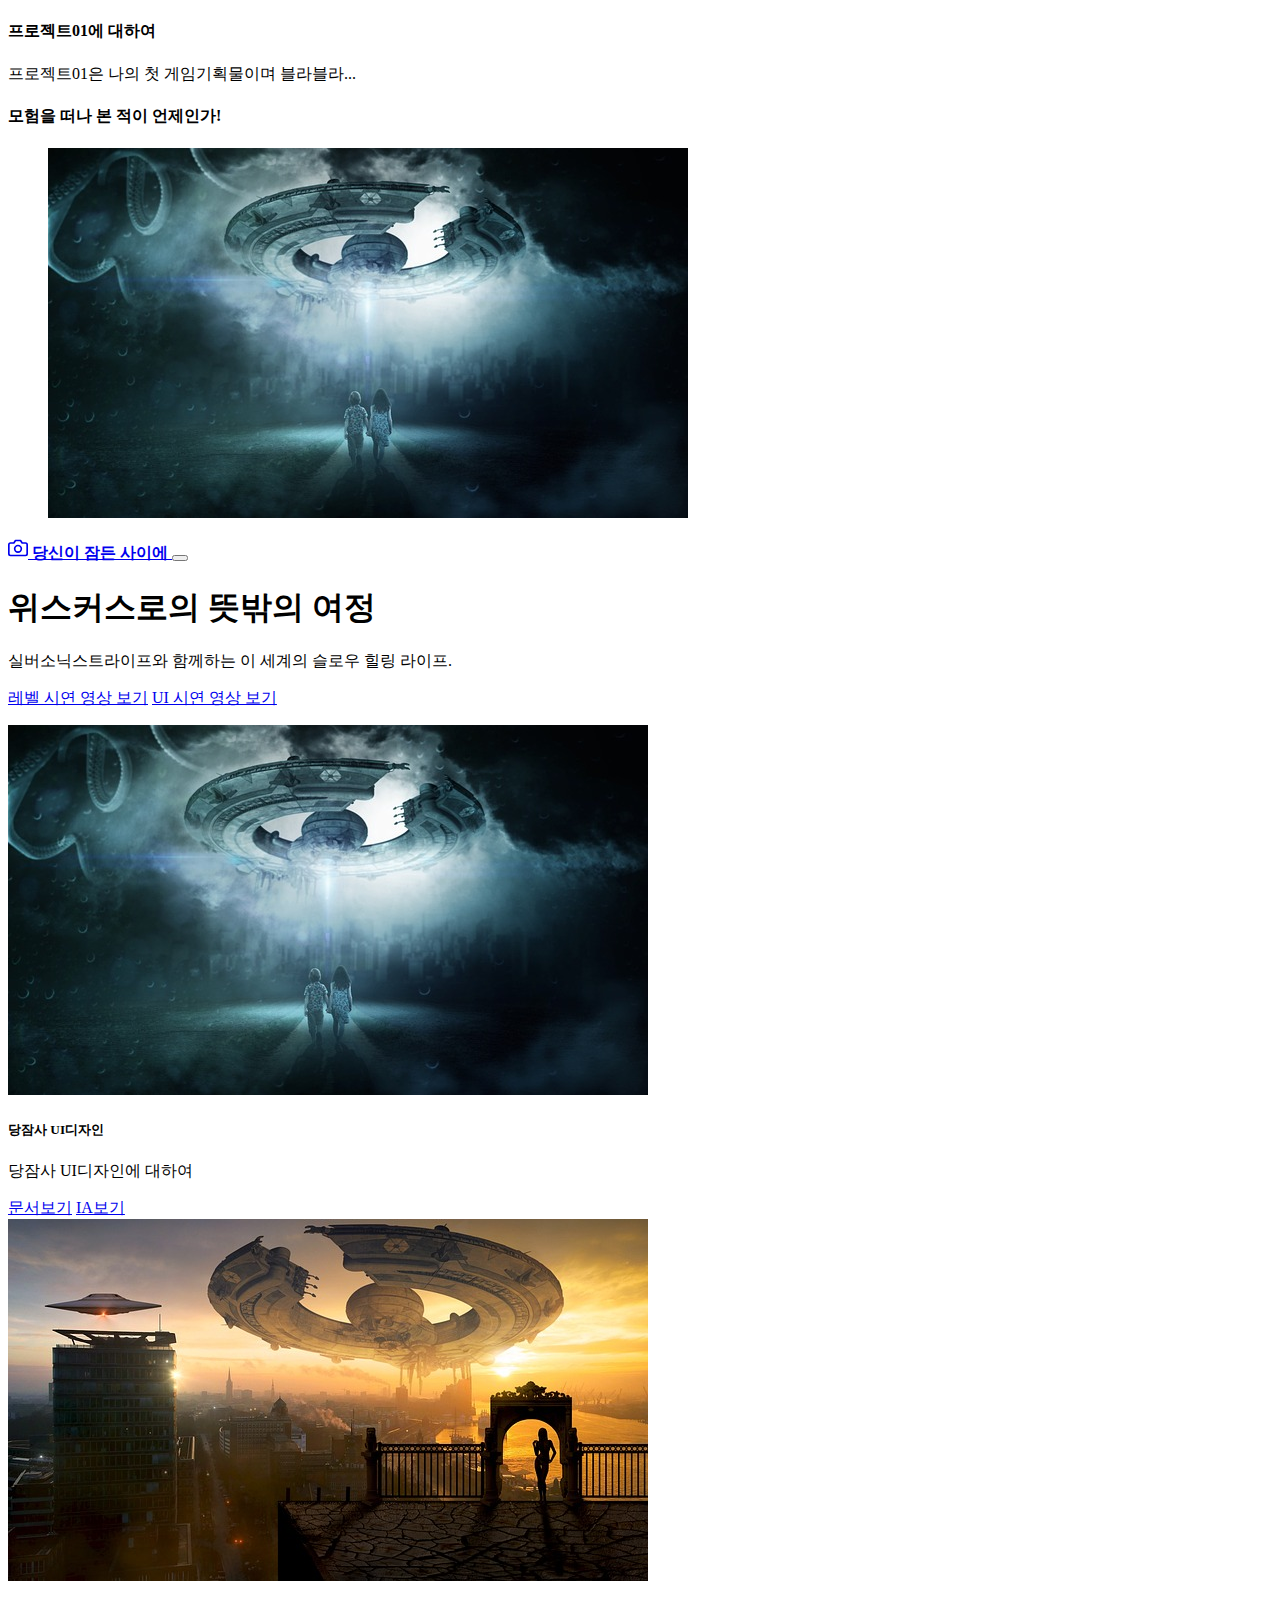
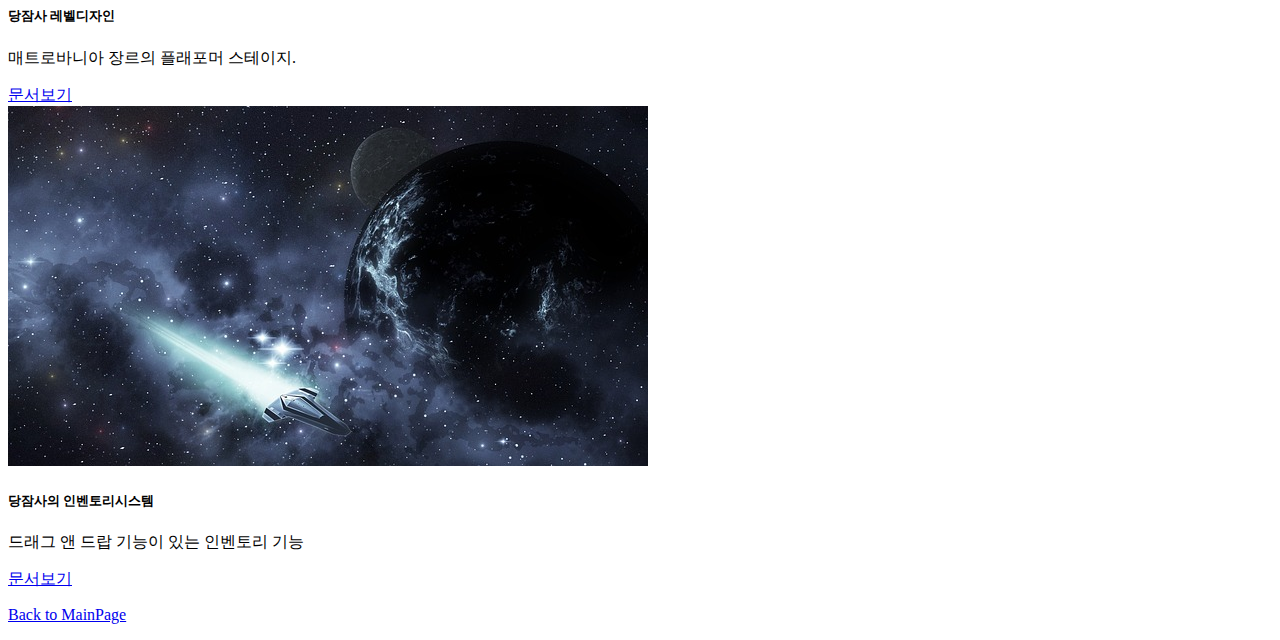
<file: pages/sub04.html>
<!DOCTYPE html>
<html lang="ko">

<head>
  <meta charset="utf-8">
  <meta name="viewport" content="width=device-width, initial-scale=1">
  <meta name="description" content="아나킨의 문서창고">
  <meta name="author" content="YHS">
  <meta name="generator" content="HTML5">
  <title>프로젝트01의 홈</title>
  <meta property="og:type" content="website" />
  <meta property="og:site_name" content="프로젝트01의 홈" />
  <meta property="og:title" content="HOME" />
  <meta property="og:description" content="프로젝트01의 GDD, UXUI디자인, 레벨디자인 기획서 모음." />
  <meta property="og:image" content="./images/name_seo.png" />
  <!-- 아텐츠주소 대신 자신의 웹페이지 주소로 바꾸세요 -->
  <meta property="og:url" content="https://kmj3697.netlify.app" />
  <meta property="twitter:card" content="summary" />
  <meta property="twitter:site" content="프로젝트01의 홈" />
  <meta property="twitter:title" content="HOME" />
  <meta property="twitter:description" content="프로젝트01의 GDD, UXUI디자인, 레벨디자인 기획서 모음." />
  <meta property="twitter:image" content="./images/name_seo.png" />
  <!-- 아텐츠주소 대신 자신의 웹페이지 주소로 바꾸세요 -->
  <meta property="twitter:url" content="https://kmj3697.netlify.app" />
  <link rel="icon" href="/favicon.ico" />
  <link rel="canonical" href="https://getbootstrap.com/docs/5.2/examples/album/">

  <!-- CSS only -->
  <link href="https://cdn.jsdelivr.net/npm/bootstrap@5.2.3/dist/css/bootstrap.min.css" rel="stylesheet"
    integrity="sha384-rbsA2VBKQhggwzxH7pPCaAqO46MgnOM80zW1RWuH61DGLwZJEdK2Kadq2F9CUG65" crossorigin="anonymous">
  <!-- JavaScript Bundle with Popper -->
  <script defer src="https://cdn.jsdelivr.net/npm/bootstrap@5.2.3/dist/js/bootstrap.bundle.min.js"
    integrity="sha384-kenU1KFdBIe4zVF0s0G1M5b4hcpxyD9F7jL+jjXkk+Q2h455rYXK/7HAuoJl+0I4" crossorigin="anonymous">
  </script>


  <style>
    .bd-placeholder-img {
      font-size: 1.125rem;
      text-anchor: middle;
      -webkit-user-select: none;
      -moz-user-select: none;
      user-select: none;
    }

    @media (min-width: 768px) {
      .bd-placeholder-img-lg {
        font-size: 3.5rem;
      }
    }

    .b-example-divider {
      height: 3rem;
      background-color: rgba(0, 0, 0, .1);
      border: solid rgba(0, 0, 0, .15);
      border-width: 1px 0;
      box-shadow: inset 0 .5em 1.5em rgba(0, 0, 0, .1), inset 0 .125em .5em rgba(0, 0, 0, .15);
    }

    .b-example-vr {
      flex-shrink: 0;
      width: 1.5rem;
      height: 100vh;
    }

    .bi {
      vertical-align: -.125em;
      fill: currentColor;
    }

    .nav-scroller {
      position: relative;
      z-index: 2;
      height: 2.75rem;
      overflow-y: hidden;
    }

    .nav-scroller .nav {
      display: flex;
      flex-wrap: nowrap;
      padding-bottom: 1rem;
      margin-top: -1px;
      overflow-x: auto;
      text-align: center;
      white-space: nowrap;
      -webkit-overflow-scrolling: touch;
    }
  </style>
</head>

<body>

  <header>
    <div class="collapse bg-success" id="navbarHeader">
      <div class="container">
        <div class="row">
          <div class="col-sm-8 col-md-7 py-4">
            <h4 class="text-white">프로젝트01에 대하여</h4>
            <p class="text-muted">프로젝트01은 나의 첫 게임기획물이며 블라블라...</p>
          </div>
          <div class="col-sm-4 offset-md-1 py-4">
            <h4 class="text-white">모험을 떠나 본 적이 언제인가!</h4>
            <ul class="list-unstyled">
              <!-- <li><a href="#" class="text-white">010-7777-0000</a></li>
              <li><a href="#" class="text-white">서울시 강남구 역삼동</a></li>
              <li><a href="#" class="text-white">paranaidl@naver.com</a></li> -->
              <img src="/images/spaceship01.jpg" class="card-img-top" alt="우주선1">
            </ul>
          </div>
        </div>
      </div>
    </div>
    <div class="navbar navbar-dark bg-dark shadow-sm">
      <div class="container">
        <a href="#" class="navbar-brand d-flex align-items-center">
          <svg xmlns="http://www.w3.org/2000/svg" width="20" height="20" fill="none" stroke="currentColor"
            stroke-linecap="round" stroke-linejoin="round" stroke-width="2" aria-hidden="true" class="me-2"
            viewBox="0 0 24 24">
            <path d="M23 19a2 2 0 0 1-2 2H3a2 2 0 0 1-2-2V8a2 2 0 0 1 2-2h4l2-3h6l2 3h4a2 2 0 0 1 2 2z" />
            <circle cx="12" cy="13" r="4" /></svg>
          <strong>당신이 잠든 사이에</strong>
        </a>
        <button class="navbar-toggler" type="button" data-bs-toggle="collapse" data-bs-target="#navbarHeader"
          aria-controls="navbarHeader" aria-expanded="false" aria-label="Toggle navigation">
          <span class="navbar-toggler-icon"></span>
        </button>
      </div>
    </div>
  </header>

  <main>
    <section class="py-5 text-center container">
      <div class="row py-lg-5">
        <div class="col-lg-6 col-md-8 mx-auto">
          <h1 class="fw-light">위스커스로의 뜻밖의 여정</h1>
          <p class="lead text-muted">실버소닉스트라이프와 함께하는 이 세계의 슬로우 힐링 라이프.</p>
          <p>
            <a href="https://www.youtube.com/watch?v=O1Uh6Vl08zg" class="btn btn-success my-2">레벨 시연 영상 보기</a>
            <a href="https://www.youtube.com/watch?v=d69GbPPFHk8" class="btn btn-success my-2">UI 시연 영상 보기</a>
          </p>
        </div>
      </div>
    </section>

    <div class="album py-5 bg-success">
      <div class="container">
        <div class="row row-cols-1 row-cols-sm-2 row-cols-md-3 g-3">
          <div class="col">
            <div class="card shadow-sm" width="100%">
              <img src="/images/spaceship01.jpg" class="card-img-top" alt="우주선1">
              <div class="card-body">
                <h5 class="card-title">당잠사 UI디자인</h5>
                <p class="card-text">당잠사 UI디자인에 대하여</p>
                <a href="/pages/page01.html" class="btn btn-dark">문서보기</a>
                <a href="/pages/page01-1.html" class="btn btn-info">IA보기</a>
              </div>
            </div>
          </div>
          <div class="col">
            <div class="card shadow-sm" width="100%">
              <img src="/images/spaceship02.jpg" class="card-img-top" alt="우주선2">
              <div class="card-body">
                <h5 class="card-title">당잠사 레벨디자인</h5>
                <p class="card-text">매트로바니아 장르의 플래포머 스테이지.</p>
                <a href="/pages/page02.html" class="btn btn-dark">문서보기</a>
              </div>
            </div>
          </div>
          <div class="col">
            <div class="card shadow-sm" width="100%">
              <img src="/images/spaceship03.jpg" class="card-img-top" alt="우주선3">
              <div class="card-body">
                <h5 class="card-title">당잠사의 인벤토리시스템</h5>
                <p class="card-text">드래그 앤 드랍 기능이 있는 인벤토리 기능</p>
                <a href="/pages/page03.html" class="btn btn-dark">문서보기</a>
              </div>
            </div>
          </div>
          <!-- <div class="col">
            <div class="card shadow-sm" width="100%">
              <img src="/images/spaceship04.jpg" class="card-img-top" alt="우주선4">
              <div class="card-body">
                <h5 class="card-title">당잠사의 전투시스템</h5>
                <p class="card-text">온라인 필드 베이스 다대다 전투 환경의 전투 디자인</p>
                <a href="/pages/page04.html" class="btn btn-dark">문서보기</a>
              </div>
            </div>
          </div>
          <div class="col">
            <div class="card shadow-sm" width="100%">
              <img src="/images/spaceship05.jpg" class="card-img-top" alt="우주선5">
              <div class="card-body">
                <h5 class="card-title">채팅시스템</h5>
                <p class="card-text">UI디자인 중 채팅에 대한 모든 시스템</p>
                <a href="/pages/page05.html" class="btn btn-dark">문서보기</a>
              </div>
            </div>
          </div>
          <div class="col">
            <div class="card shadow-sm" width="100%">
              <img src="/images/spaceship06.jpg" class="card-img-top" alt="우주선6">
              <div class="card-body">
                <h5 class="card-title">경매장시스템</h5>
                <p class="card-text">게임 내 상품과 재화를 교환하는 공공 거래 시스템을 주관하는 곳의 디자인</p>
                <a href="/pages/page06.html" class="btn btn-dark">문서보기</a>
              </div>
            </div>
          </div> -->
          <!-- <div class="col">
            <div class="card shadow-sm" width="100%">
              <img src="/images/spaceship06.jpg" class="card-img-top" alt="우주선6">
              <div class="card-body">
                <h5 class="card-title">기획서7</h5>
                <p class="card-text">블라블라~ 기획서6의 내용을 간략하게 적으세요.</p>
                <a href="/pages/page06.html" class="btn btn-dark">문서보기</a>
              </div>
            </div>
          </div>
          <div class="col">
            <div class="card shadow-sm" width="100%">
              <img src="/images/spaceship06.jpg" class="card-img-top" alt="우주선6">
              <div class="card-body">
                <h5 class="card-title">기획서8</h5>
                <p class="card-text">블라블라~ 기획서6의 내용을 간략하게 적으세요.</p>
                <a href="/pages/page06.html" class="btn btn-dark">문서보기</a>
              </div>
            </div>
          </div>
          <div class="col">
            <div class="card shadow-sm" width="100%">
              <img src="/images/spaceship06.jpg" class="card-img-top" alt="우주선6">
              <div class="card-body">
                <h5 class="card-title">기획서9</h5>
                <p class="card-text">블라블라~ 기획서6의 내용을 간략하게 적으세요.</p>
                <a href="/pages/page06.html" class="btn btn-dark">문서보기</a>
              </div>
            </div>
          </div> -->

        </div>
      </div>
    </div>

  </main>

  <footer class="text-muted py-5">
    <div class="container">
      <p class="float-end mb-1">
        <a href="/pages/mainpage.html">Back to MainPage</a>
      </p>
      <!-- <p class="mb-1">자신이 공부하는 분야와 기획포지션에 대해서 적으세요.</p>
      <p class="mb-0">자신이 공부한 것을 입증할 수 있는 학교, 학원 등을 링크하세요. <a href="https://atentsgame.com">아텐츠게임아카데미</a> </p> -->
    </div>
  </footer>

</html>
</file>
<file: main.css>
body {
  padding: 0;
  margin: 0;
  height: 100vh;
}

#pl {
  position: fixed;
  left: 5%;
  /* right: 80%; */
  bottom: 5%;
  /* top: 5%; */
  color: #fffb00;
  text-decoration: none;
  font-size: 2rem;
  /* font-size: 32px; */
  font-family: 'Times New Roman', Times, serif;
  /* font-family: 'Lucida Sans', 'Lucida Sans Regular', 'Lucida Grande', 'Lucida Sans Unicode', Geneva, Verdana, sans-serif; */
  font-weight: bold;
  font-style: italic;
  /* z-index: 1; */
}
</file>
